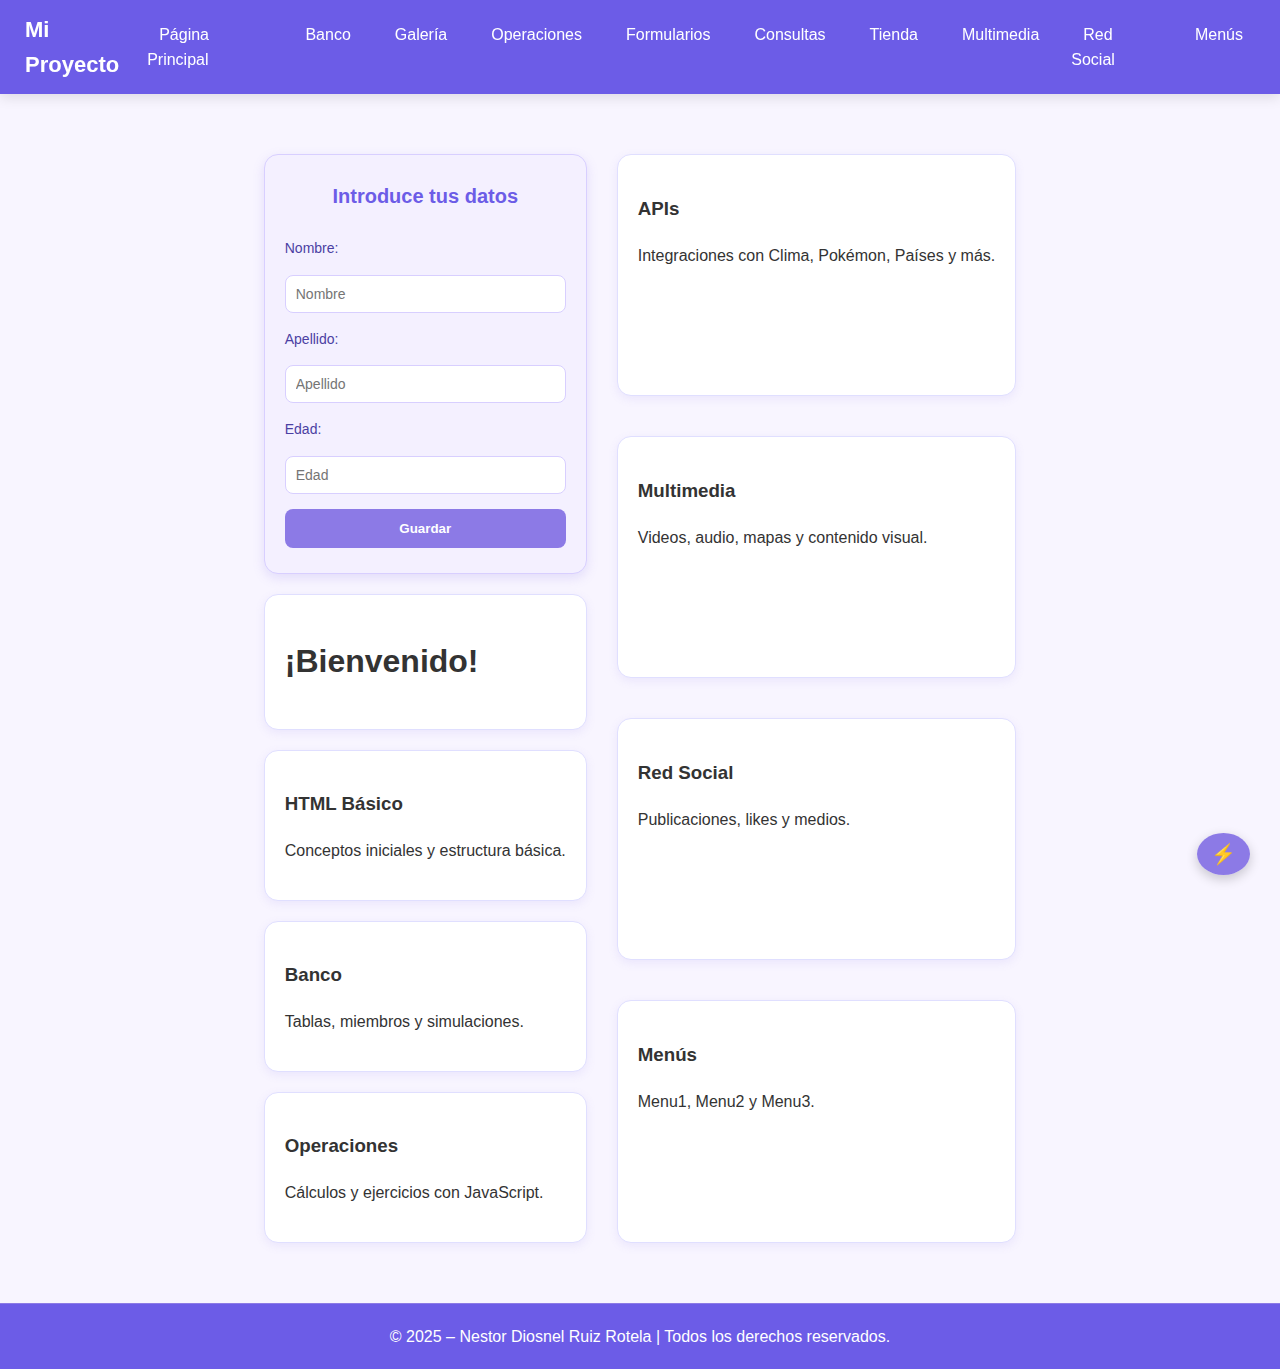
<file: index.html>
<!DOCTYPE html>
<html lang="es">
<head>
    <meta charset="UTF-8">
    <meta name="viewport" content="width=device-width, initial-scale=1.0">
    <title>Proyecto Integrado</title>
    <link rel="stylesheet" href="css/estilos.css">
</head>
<body>

    <!-- HEADER GLOBAL -->
    <header class="header">
        <div class="logo">Mi Proyecto</div>
        <div class="mobile-toggle" id="mobile-toggle">☰</div>
        <nav class="nav">
            <ul class="menu">
                <li><a href="index.html">Página Principal</a></li>
                <li class="submenu">
                    <a href="#">Banco</a>
                    <ul>
                        <li><a href="paginas/banco_tabla.html">Tabla</a></li>
                        <li><a href="paginas/banco_miembros.html">Miembros</a></li>
                    </ul>
                </li>
                <li><a href="paginas/galeria.html">Galería</a></li>
                <li><a href="paginas/operaciones.html">Operaciones</a></li>
                <li class="submenu">
                    <a href="#">Formularios</a>
                    <ul>
                        <li><a href="paginas/matriculacion.html">Matriculación</a></li>
                        <li><a href="paginas/prueba.html">Prueba</a></li>
                    </ul>
                </li>
                <li class="submenu">
                    <a href="#">Consultas</a>
                    <ul>
                        <li><a href="paginas/clima.html">Clima</a></li>
                        <li><a href="paginas/paises.html">Países</a></li>
                        <li><a href="paginas/pokemon.html">Pokémon</a></li>
                        <li><a href="paginas/rick_morty.html">Rick & Morty</a></li>
                        <li><a href="paginas/criptomonedas.html">Criptomonedas</a></li>
                    </ul>
                </li>
                <li class="submenu">
                    <a href="#">Tienda</a>
                    <ul>
                        <li><a href="paginas/productos.html">Productos</a></li>
                        <li><a href="paginas/imagenes.html">Imágenes</a></li>
                    </ul>
                </li>
                <li class="submenu">
                    <a href="#">Multimedia</a>
                    <ul>
                        <li><a href="paginas/multimedia1.html">Mapa</a></li>
                        <li><a href="paginas/multimedia2.html">YouTube</a></li>
                        <li><a href="paginas/multimedia3.html">Videos & Audios</a></li>
                    </ul>
                </li>
                <li class="submenu">
                    <a href="#">Red Social</a>
                    <ul>
                        <li><a href="paginas/redsocial.html">Red Social</a></li>
                        <li><a href="paginas/comentarios.html">Comentarios</a></li>
                        <li><a href="paginas/noticias.html">Noticias</a></li>
                    </ul>
                </li>
                <li class="submenu">
                    <a href="#">Menús</a>
                    <ul>
                        <li><a href="paginas/menu1.html">Menu1</a></li>
                        <li><a href="paginas/menu2.html">Menu2</a></li>
                        <li><a href="paginas/menu3.html">Menu3</a></li>
                    </ul>
                </li>
            </ul>
        </nav>
    </header>

    <script>
        // Funcionalidad móvil del menú
        const toggle = document.getElementById('mobile-toggle');
        const menu = document.querySelector('.menu');

        toggle.addEventListener('click', () => {
            menu.classList.toggle('show');
        });

        document.querySelectorAll('.menu .submenu > a').forEach(link => {
            link.addEventListener('click', e => {
                if (menu.classList.contains('show')) {
                    e.preventDefault();
                    link.parentElement.classList.toggle('open');
                }
            });
        });
    </script>



    <!-- CONTENIDO PRINCIPAL -->
    <main class="contenido">

        <div class="contenedor-principal">

            <section class="fila-superior">

                <div class="izquierda">
                    <div class="formulario tarjeta">
                        <h2>Introduce tus datos</h2>
                        <label for="nombre">Nombre:</label>
                        <input type="text" id="nombre" placeholder="Nombre">
                        <label for="apellido">Apellido:</label>
                        <input type="text" id="apellido" placeholder="Apellido">
                        <label for="edad">Edad:</label>
                        <input type="number" id="edad" placeholder="Edad">
                        <button id="guardar-datos">Guardar</button>
                    </div>

                    <div class="bienvenida tarjeta">
                        <h1 id="mensaje-bienvenida">¡Bienvenido!</h1>
                    </div>
                </div>

                <div class="tarjetas-superiores">
                    <div class="tarjeta">
                        <h3>HTML Básico</h3>
                        <p>Conceptos iniciales y estructura básica.</p>
                    </div>
                    <div class="tarjeta">
                        <h3>Banco</h3>
                        <p>Tablas, miembros y simulaciones.</p>
                    </div>
                    <div class="tarjeta">
                        <h3>Operaciones</h3>
                        <p>Cálculos y ejercicios con JavaScript.</p>
                    </div>
                </div>

            </section>

            <section class="grid-responsiva">
                <div class="tarjeta">
                    <h3>APIs</h3>
                    <p>Integraciones con Clima, Pokémon, Países y más.</p>
                </div>
                <div class="tarjeta">
                    <h3>Multimedia</h3>
                    <p>Videos, audio, mapas y contenido visual.</p>
                </div>
                <div class="tarjeta">
                    <h3>Red Social</h3>
                    <p>Publicaciones, likes y medios.</p>
                </div>
                <div class="tarjeta">
                    <h3>Menús</h3>
                    <p>Menu1, Menu2 y Menu3.</p>
                </div>
            </section>
        </div>

    </main>

    
    <!-- ACCESOS RÁPIDOS -->
    <section class="accesos-flotante">
        <input type="checkbox" id="toggle-accesos" hidden>
        <label for="toggle-accesos" class="btn-toggle">⚡</label>
        <div class="tarjeta-accesos">
            <h2>Accesos rápidos</h2>
            <div class="botones-rapidos">
                <a href="index.html" class="btn-rapido">Inicio</a>
                <a href="paginas/banco_tabla.html" class="btn-rapido">Banco - Tabla</a>
                <a href="paginas/banco_miembros.html" class="btn-rapido">Banco - Miembros</a>
                <a href="paginas/galeria.html" class="btn-rapido">Galería</a>
                <a href="paginas/operaciones.html" class="btn-rapido">Operaciones</a>
                <a href="paginas/clima.html" class="btn-rapido">Clima</a>
                <a href="paginas/paises.html" class="btn-rapido">Países</a>
                <a href="paginas/pokemon.html" class="btn-rapido">Pokémon</a>
                <a href="paginas/rick_morty.html" class="btn-rapido">Rick & Morty</a>
                <a href="paginas/criptomonedas.html" class="btn-rapido">Criptomonedas</a>
                <a href="paginas/matriculacion.html" class="btn-rapido">Matriculación</a>
                <a href="paginas/prueba.html" class="btn-rapido">Prueba</a>
                <a href="paginas/redsocial.html" class="btn-rapido">Red Social</a>
                <a href="paginas/comentarios.html" class="btn-rapido">Comentarios</a>
                <a href="paginas/noticias.html" class="btn-rapido">Noticias</a>
                <a href="paginas/multimedia.html" class="btn-rapido">Multimedia 1</a>
                <a href="paginas/multimedia2.html" class="btn-rapido">Multimedia 2</a>
                <a href="paginas/multimedia3.html" class="btn-rapido">Multimedia 3</a>
                <a href="paginas/menu1.html" class="btn-rapido">Menu1</a>
                <a href="paginas/menu2.html" class="btn-rapido">Menu2</a>
                <a href="paginas/menu3.html" class="btn-rapido">Menu3</a>
                <a href="paginas/productos.html" class="btn-rapido">Productos</a>
                <a href="paginas/imagenes.html" class="btn-rapido">Imágenes</a>
            </div>
        </div>
    </section>



    <!-- FOOTER -->
    <footer class="footer">
        © 2025 – Nestor Diosnel Ruiz Rotela | Todos los derechos reservados.
    </footer>

    <script src="js/bienvenida.js"></script>
</body>
</html>
</file>
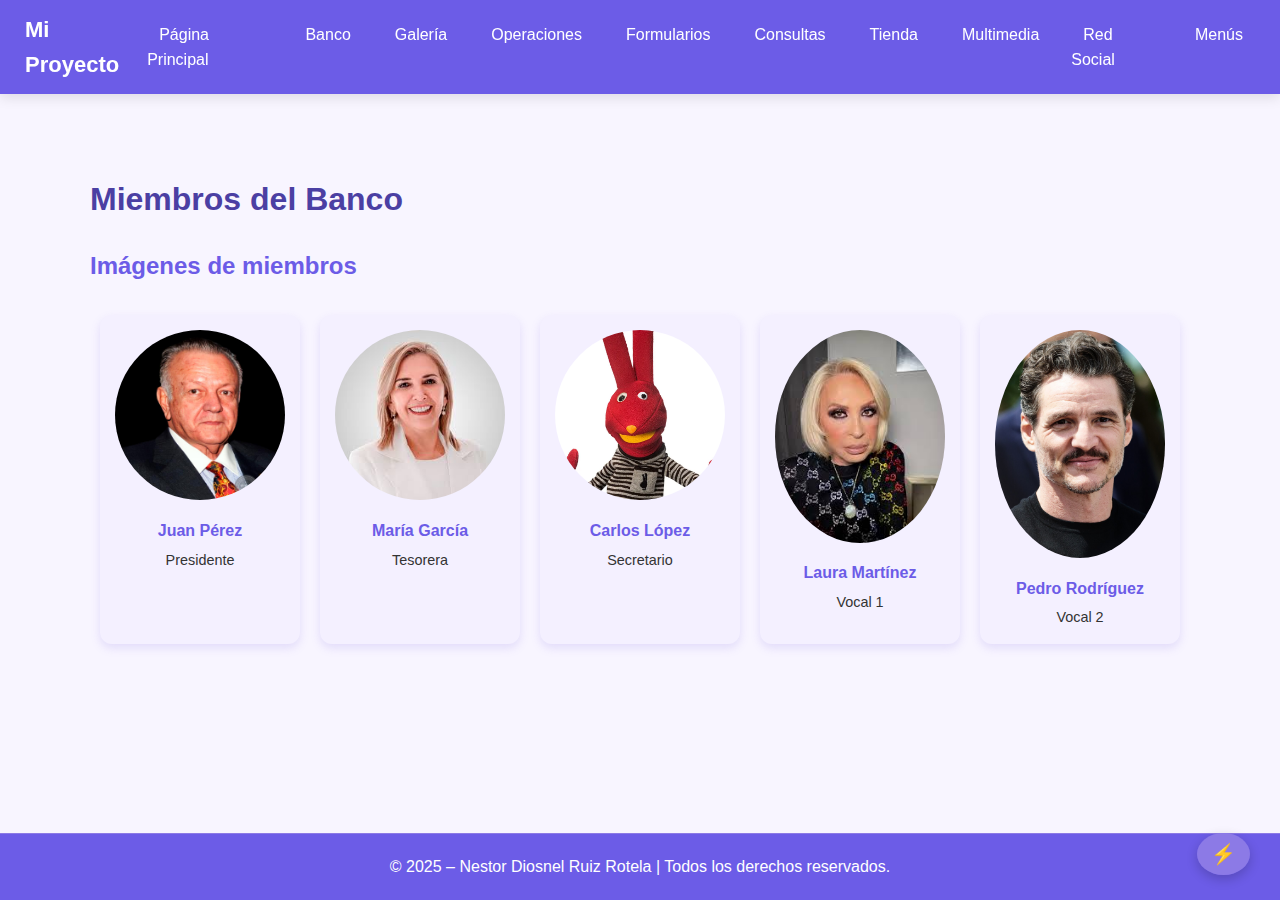
<file: paginas/banco_miembros.html>
<!DOCTYPE html>
<html lang="es">
<head>
    <meta charset="UTF-8">
    <meta name="viewport" content="width=device-width, initial-scale=1.0">
    <title>Banco – Miembros</title>
    <link rel="stylesheet" href="../css/estilos.css">
</head>
<body>

    <!-- HEADER -->
    <header class="header">
        <div class="logo">Mi Proyecto</div>
        <div class="mobile-toggle" id="mobile-toggle">☰</div>
        <nav class="nav">
            <ul class="menu">
                <li><a href="../index.html">Página Principal</a></li>

                <li class="submenu">
                    <a href="#">Banco</a>
                    <ul>
                        <li><a href="../paginas/banco_tabla.html">Tabla</a></li>
                        <li><a href="../paginas/banco_miembros.html">Miembros</a></li>
                    </ul>
                </li>

                <li><a href="../paginas/galeria.html">Galería</a></li>
                <li><a href="../paginas/operaciones.html">Operaciones</a></li>

                <li class="submenu">
                    <a href="#">Formularios</a>
                    <ul>
                        <li><a href="../paginas/matriculacion.html">Matriculación</a></li>
                        <li><a href="../paginas/prueba.html">Prueba</a></li>
                    </ul>
                </li>

                <li class="submenu">
                    <a href="#">Consultas</a>
                    <ul>
                        <li><a href="../paginas/clima.html">Clima</a></li>
                        <li><a href="../paginas/paises.html">Países</a></li>
                        <li><a href="../paginas/pokemon.html">Pokémon</a></li>
                        <li><a href="../paginas/rick_morty.html">Rick & Morty</a></li>
                        <li><a href="../paginas/criptomonedas.html">Criptomonedas</a></li>
                    </ul>
                </li>

                <li class="submenu">
                    <a href="#">Tienda</a>
                    <ul>
                        <li><a href="../paginas/productos.html">Productos</a></li>
                        <li><a href="../paginas/imagenes.html">Imágenes</a></li>
                    </ul>
                </li>

                <li class="submenu">
                    <a href="#">Multimedia</a>
                    <ul>
                        <li><a href="../paginas/multimedia1.html">Mapa</a></li>
                        <li><a href="../paginas/multimedia2.html">YouTube</a></li>
                        <li><a href="../paginas/multimedia3.html">Videos & Audios</a></li>
                    </ul>
                </li>

                <li class="submenu">
                    <a href="#">Red Social</a>
                    <ul>
                        <li><a href="../paginas/redsocial.html">Red Social</a></li>
                        <li><a href="../paginas/comentario.html">Comentarios</a></li>
                        <li><a href="../paginas/noticias.html">Noticias</a></li>
                    </ul>
                </li>

                <li class="submenu">
                    <a href="#">Menús</a>
                    <ul>
                        <li><a href="../paginas/menu1.html">Menu1</a></li>
                        <li><a href="../paginas/menu2.html">Menu2</a></li>
                        <li><a href="../paginas/menu3.html">Menu3</a></li>
                    </ul>
                </li>
            </ul>
        </nav>
    </header>

    <script>
        // Funcionalidad móvil del menú
        const toggle = document.getElementById('mobile-toggle');
        const menu = document.querySelector('.menu');

        toggle.addEventListener('click', () => {
            menu.classList.toggle('show');
        });

        document.querySelectorAll('.menu .submenu > a').forEach(link => {
            link.addEventListener('click', e => {
                if (menu.classList.contains('show')) {
                    e.preventDefault();
                    link.parentElement.classList.toggle('open');
                }
            });
        });
    </script>


    <!-- CONTENIDO -->
    <main class="contenido">

        <h1 class="titulo-seccion">Miembros del Banco</h1>
        <h2 style="color:#6c5ce7; margin-bottom:20px;">Imágenes de miembros</h2>

        <section class="miembros-carrusel">
            <div class="member-card">
                <img src="../statics/images/miembro1.jpg" alt="Juan Pérez">
                <h4>Juan Pérez</h4>
                <p>Presidente</p>
            </div>
            <div class="member-card">
                <img src="../statics/images/miembro2.jpeg" alt="María García">
                <h4>María García</h4>
                <p>Tesorera</p>
            </div>
            <div class="member-card">
                <img src="../statics/images/miembro3.webp" alt="Carlos López">
                <h4>Carlos López</h4>
                <p>Secretario</p>
            </div>
            <div class="member-card">
                <img src="../statics/images/miembro4.jpeg" alt="Laura Martínez">
                <h4>Laura Martínez</h4>
                <p>Vocal 1</p>
            </div>
            <div class="member-card">
                <img src="../statics/images/miembro5.jpg" alt="Pedro Rodríguez">
                <h4>Pedro Rodríguez</h4>
                <p>Vocal 2</p>
            </div>
        </section>

    <!-- ACCESOS RÁPIDOS -->
    <section class="accesos-flotante">
        <input type="checkbox" id="toggle-accesos" hidden>
        <label for="toggle-accesos" class="btn-toggle">⚡</label>
        <div class="tarjeta-accesos">
            <h2>Accesos rápidos</h2>
            <div class="botones-rapidos">
                <a href="../index.html" class="btn-rapido">Inicio</a>
                <a href="../paginas/banco_tabla.html" class="btn-rapido">Banco - Tabla</a>
                <a href="../paginas/banco_miembros.html" class="btn-rapido">Banco - Miembros</a>
                <a href="../paginas/galeria.html" class="btn-rapido">Galería</a>
                <a href="../paginas/operaciones.html" class="btn-rapido">Operaciones</a>
                <a href="../paginas/clima.html" class="btn-rapido">Clima</a>
                <a href="../paginas/paises.html" class="btn-rapido">Países</a>
                <a href="../paginas/pokemon.html" class="btn-rapido">Pokémon</a>
                <a href="../paginas/rick_morty.html" class="btn-rapido">Rick & Morty</a>
                <a href="../paginas/criptomonedas.html" class="btn-rapido">Criptomonedas</a>
                <a href="../paginas/matriculacion.html" class="btn-rapido">Matriculación</a>
                <a href="../paginas/prueba.html" class="btn-rapido">Prueba</a>
                <a href="../paginas/redsocial.html" class="btn-rapido">Red Social</a>
                <a href="../paginas/comentarios.html" class="btn-rapido">Comentarios</a>
                <a href="../paginas/noticias.html" class="btn-rapido">Noticias</a>
                <a href="../paginas/multimedia.html" class="btn-rapido">Multimedia 1</a>
                <a href="../paginas/multimedia2.html" class="btn-rapido">Multimedia 2</a>
                <a href="../paginas/multimedia3.html" class="btn-rapido">Multimedia 3</a>
                <a href="../paginas/menu1.html" class="btn-rapido">Menu1</a>
                <a href="../paginas/menu2.html" class="btn-rapido">Menu2</a>
                <a href="../paginas/menu3.html" class="btn-rapido">Menu3</a>
                <a href="../paginas/productos.html" class="btn-rapido">Productos</a>
                <a href="../paginas/imagenes.html" class="btn-rapido">Imágenes</a>
            </div>
        </div>
    </section>
    </main>

    <!-- FOOTER -->
    <footer class="footer">
        © 2025 – Nestor Diosnel Ruiz Rotela | Todos los derechos reservados.
    </footer>

</body>
</html>
</file>
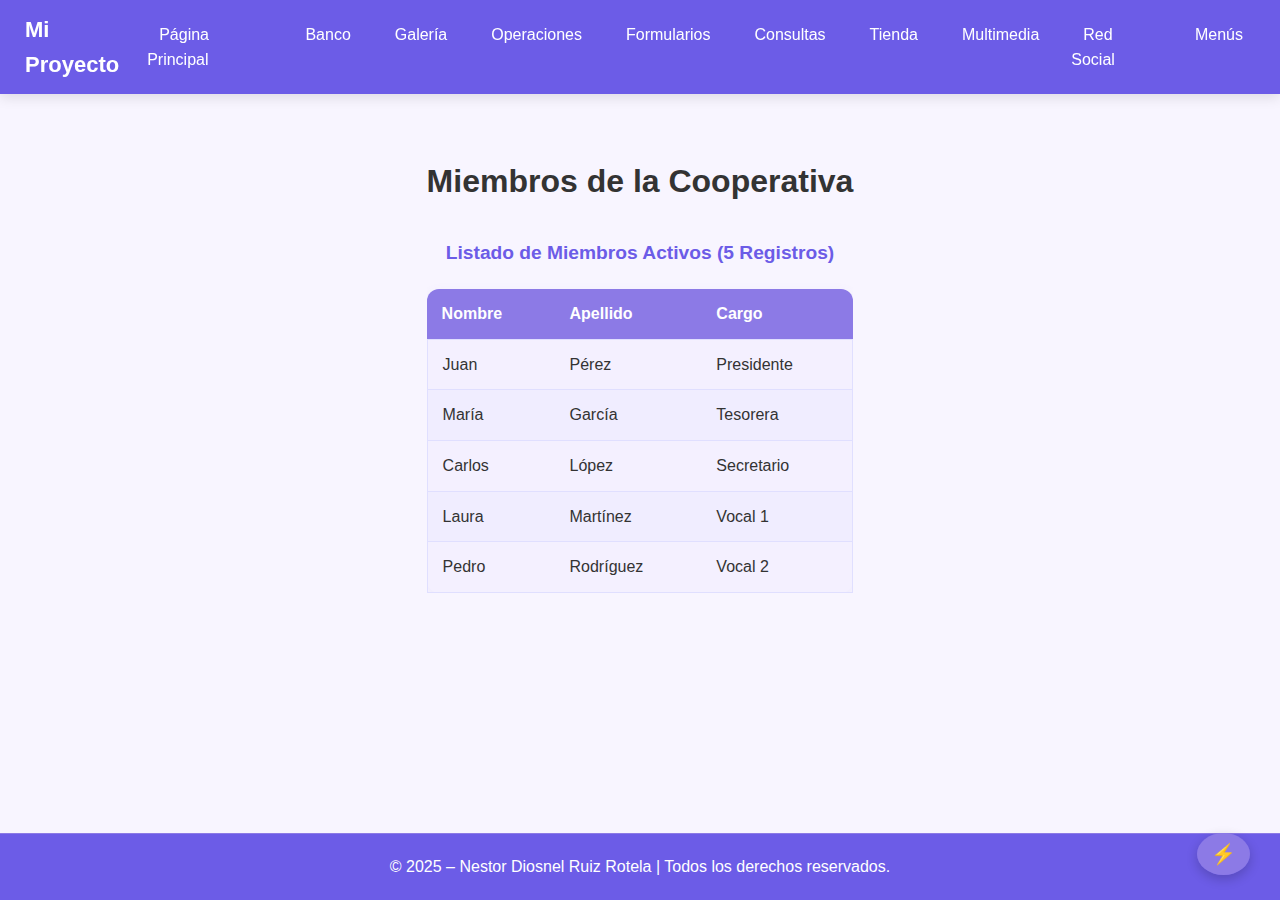
<file: paginas/banco_tabla.html>
<!DOCTYPE html>
<html lang="es">
<head>
<meta charset="UTF-8">
<meta name="viewport" content="width=device-width, initial-scale=1.0">
<title>Banco – Tabla</title>
<link rel="stylesheet" href="../css/estilos.css">
</head>
<body>

    <!-- HEADER -->
    <header class="header">
        <div class="logo">Mi Proyecto</div>
        <div class="mobile-toggle" id="mobile-toggle">☰</div>
        <nav class="nav">
            <ul class="menu">
                <li><a href="../index.html">Página Principal</a></li>

                <li class="submenu">
                    <a href="#">Banco</a>
                    <ul>
                        <li><a href="../paginas/banco_tabla.html">Tabla</a></li>
                        <li><a href="../paginas/banco_miembros.html">Miembros</a></li>
                    </ul>
                </li>

                <li><a href="../paginas/galeria.html">Galería</a></li>
                <li><a href="../paginas/operaciones.html">Operaciones</a></li>

                <li class="submenu">
                    <a href="#">Formularios</a>
                    <ul>
                        <li><a href="../paginas/matriculacion.html">Matriculación</a></li>
                        <li><a href="../paginas/prueba.html">Prueba</a></li>
                    </ul>
                </li>

                <li class="submenu">
                    <a href="#">Consultas</a>
                    <ul>
                        <li><a href="../paginas/clima.html">Clima</a></li>
                        <li><a href="../paginas/paises.html">Países</a></li>
                        <li><a href="../paginas/pokemon.html">Pokémon</a></li>
                        <li><a href="../paginas/rick_morty.html">Rick & Morty</a></li>
                        <li><a href="../paginas/criptomonedas.html">Criptomonedas</a></li>
                    </ul>
                </li>

                <li class="submenu">
                    <a href="#">Tienda</a>
                    <ul>
                        <li><a href="../paginas/productos.html">Productos</a></li>
                        <li><a href="../paginas/imagenes.html">Imágenes</a></li>
                    </ul>
                </li>

                <li class="submenu">
                    <a href="#">Multimedia</a>
                    <ul>
                        <li><a href="../paginas/multimedia1.html">Mapa</a></li>
                        <li><a href="../paginas/multimedia2.html">YouTube</a></li>
                        <li><a href="../paginas/multimedia3.html">Videos & Audios</a></li>
                    </ul>
                </li>

                <li class="submenu">
                    <a href="#">Red Social</a>
                    <ul>
                        <li><a href="../paginas/redsocial.html">Red Social</a></li>
                        <li><a href="../paginas/comentario.html">Comentarios</a></li>
                        <li><a href="../paginas/noticias.html">Noticias</a></li>
                    </ul>
                </li>

                <li class="submenu">
                    <a href="#">Menús</a>
                    <ul>
                        <li><a href="../paginas/menu1.html">Menu1</a></li>
                        <li><a href="../paginas/menu2.html">Menu2</a></li>
                        <li><a href="../paginas/menu3.html">Menu3</a></li>
                    </ul>
                </li>
            </ul>
        </nav>
    </header>

    <script>
        // Funcionalidad móvil del menú
        const toggle = document.getElementById('mobile-toggle');
        const menu = document.querySelector('.menu');

        toggle.addEventListener('click', () => {
            menu.classList.toggle('show');
        });

        document.querySelectorAll('.menu .submenu > a').forEach(link => {
            link.addEventListener('click', e => {
                if (menu.classList.contains('show')) {
                    e.preventDefault();
                    link.parentElement.classList.toggle('open');
                }
            });
        });
    </script>


    <!-- CONTENIDO PRINCIPAL -->
    <main class="contenido">
        <h1>Miembros de la Cooperativa</h1>

        <section class="tabla-container">
            <table class="table-excel">
                <caption>Listado de Miembros Activos (5 Registros)</caption>
                <thead>
                    <tr>
                        <th>Nombre</th>
                        <th>Apellido</th>
                        <th>Cargo</th>
                    </tr>
                </thead>
                <tbody>
                    <tr>
                        <td>Juan</td>
                        <td>Pérez</td>
                        <td>Presidente</td>
                    </tr>
                    <tr>
                        <td>María</td>
                        <td>García</td>
                        <td>Tesorera</td>
                    </tr>
                    <tr>
                        <td>Carlos</td>
                        <td>López</td>
                        <td>Secretario</td>
                    </tr>
                    <tr>
                        <td>Laura</td>
                        <td>Martínez</td>
                        <td>Vocal 1</td>
                    </tr>
                    <tr>
                        <td>Pedro</td>
                        <td>Rodríguez</td>
                        <td>Vocal 2</td>
                    </tr>
                </tbody>
            </table>
        </section>
    </main>


    <!-- ACCESOS RÁPIDOS -->
    <section class="accesos-flotante">
        <input type="checkbox" id="toggle-accesos" hidden>
        <label for="toggle-accesos" class="btn-toggle">⚡</label>
        <div class="tarjeta-accesos">
            <h2>Accesos rápidos</h2>
            <div class="botones-rapidos">
                <a href="../index.html" class="btn-rapido">Inicio</a>
                <a href="../paginas/banco_tabla.html" class="btn-rapido">Banco - Tabla</a>
                <a href="../paginas/banco_miembros.html" class="btn-rapido">Banco - Miembros</a>
                <a href="../paginas/galeria.html" class="btn-rapido">Galería</a>
                <a href="../paginas/operaciones.html" class="btn-rapido">Operaciones</a>
                <a href="../paginas/clima.html" class="btn-rapido">Clima</a>
                <a href="../paginas/paises.html" class="btn-rapido">Países</a>
                <a href="../paginas/pokemon.html" class="btn-rapido">Pokémon</a>
                <a href="../paginas/rick_morty.html" class="btn-rapido">Rick & Morty</a>
                <a href="../paginas/criptomonedas.html" class="btn-rapido">Criptomonedas</a>
                <a href="../paginas/matriculacion.html" class="btn-rapido">Matriculación</a>
                <a href="../paginas/prueba.html" class="btn-rapido">Prueba</a>
                <a href="../paginas/redsocial.html" class="btn-rapido">Red Social</a>
                <a href="../paginas/comentarios.html" class="btn-rapido">Comentarios</a>
                <a href="../paginas/noticias.html" class="btn-rapido">Noticias</a>
                <a href="../paginas/multimedia.html" class="btn-rapido">Multimedia 1</a>
                <a href="../paginas/multimedia2.html" class="btn-rapido">Multimedia 2</a>
                <a href="../paginas/multimedia3.html" class="btn-rapido">Multimedia 3</a>
                <a href="../paginas/menu1.html" class="btn-rapido">Menu1</a>
                <a href="../paginas/menu2.html" class="btn-rapido">Menu2</a>
                <a href="../paginas/menu3.html" class="btn-rapido">Menu3</a>
                <a href="../paginas/productos.html" class="btn-rapido">Productos</a>
                <a href="../paginas/imagenes.html" class="btn-rapido">Imágenes</a>
            </div>
        </div>
    </section>
    </main>


    <!-- FOOTER -->
    <footer class="footer">
        © 2025 – Nestor Diosnel Ruiz Rotela | Todos los derechos reservados.
    </footer>

</body>
</html>
</file>
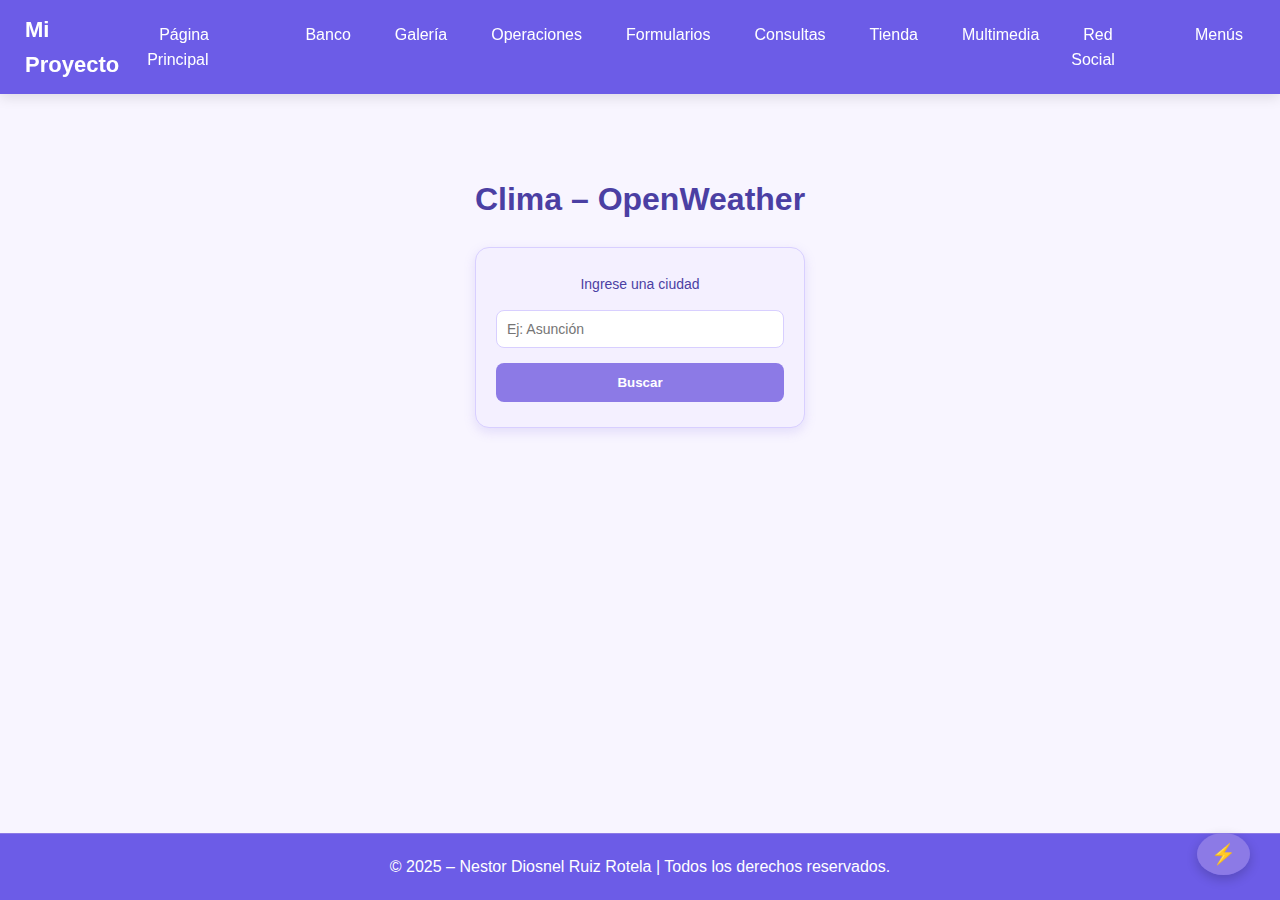
<file: paginas/clima.html>
<!DOCTYPE html>
<html lang="es">
<head>
    <meta charset="UTF-8">
    <meta name="viewport" content="width=device-width, initial-scale=1.0">
    <title>Clima – OpenWeather</title>
    <link rel="stylesheet" href="../css/estilos.css">
    <style>
        /* ICONOS ANIMADOS */
        .resultado-clima {
            display: flex;
            flex-direction: column;
            align-items: center;
            gap: 10px;
            padding: 20px;
            border-radius: 14px;
            background: #f4f0ff;
            border: 1px solid #d8cfff;
            box-shadow: 0 3px 12px rgba(140,120,230,0.15);
            transition: transform 0.3s ease, box-shadow 0.3s ease;
        }

        .resultado-clima:hover {
            transform: translateY(-4px);
            box-shadow: 0 6px 20px rgba(140,120,230,0.25);
        }

        .icono-clima {
            width: 80px;
            height: 80px;
            animation: rebote 1s ease infinite alternate;
        }

        @keyframes rebote {
            0% { transform: translateY(0); }
            100% { transform: translateY(-10px); }
        }

        .temp {
            font-size: 24px;
            font-weight: bold;
            color: #6c5ce7;
        }

        .descripcion {
            font-size: 16px;
            color: #4b3fa3;
            text-transform: capitalize;
        }

        .detalles {
            font-size: 14px;
            color: #333333;
        }
    </style>
</head>
<body>

    <!-- HEADER -->
    <header class="header">
        <div class="logo">Mi Proyecto</div>
        <div class="mobile-toggle" id="mobile-toggle">☰</div>
        <nav class="nav">
            <ul class="menu">
                <li><a href="../index.html">Página Principal</a></li>

                <li class="submenu">
                    <a href="#">Banco</a>
                    <ul>
                        <li><a href="../paginas/banco_tabla.html">Tabla</a></li>
                        <li><a href="../paginas/banco_miembros.html">Miembros</a></li>
                    </ul>
                </li>

                <li><a href="../paginas/galeria.html">Galería</a></li>
                <li><a href="../paginas/operaciones.html">Operaciones</a></li>

                <li class="submenu">
                    <a href="#">Formularios</a>
                    <ul>
                        <li><a href="../paginas/matriculacion.html">Matriculación</a></li>
                        <li><a href="../paginas/prueba.html">Prueba</a></li>
                    </ul>
                </li>

                <li class="submenu">
                    <a href="#">Consultas</a>
                    <ul>
                        <li><a href="../paginas/clima.html">Clima</a></li>
                        <li><a href="../paginas/paises.html">Países</a></li>
                        <li><a href="../paginas/pokemon.html">Pokémon</a></li>
                        <li><a href="../paginas/rick_morty.html">Rick & Morty</a></li>
                        <li><a href="../paginas/criptomonedas.html">Criptomonedas</a></li>
                    </ul>
                </li>

                <li class="submenu">
                    <a href="#">Tienda</a>
                    <ul>
                        <li><a href="../paginas/productos.html">Productos</a></li>
                        <li><a href="../paginas/imagenes.html">Imágenes</a></li>
                    </ul>
                </li>

                <li class="submenu">
                    <a href="#">Multimedia</a>
                    <ul>
                        <li><a href="../paginas/multimedia1.html">Mapa</a></li>
                        <li><a href="../paginas/multimedia2.html">YouTube</a></li>
                        <li><a href="../paginas/multimedia3.html">Videos & Audios</a></li>
                    </ul>
                </li>

                <li class="submenu">
                    <a href="#">Red Social</a>
                    <ul>
                        <li><a href="../paginas/redsocial.html">Red Social</a></li>
                        <li><a href="../paginas/comentario.html">Comentarios</a></li>
                        <li><a href="../paginas/noticias.html">Noticias</a></li>
                    </ul>
                </li>

                <li class="submenu">
                    <a href="#">Menús</a>
                    <ul>
                        <li><a href="../paginas/menu1.html">Menu1</a></li>
                        <li><a href="../paginas/menu2.html">Menu2</a></li>
                        <li><a href="../paginas/menu3.html">Menu3</a></li>
                    </ul>
                </li>
            </ul>
        </nav>
    </header>

    <script>
        // Funcionalidad móvil del menú
        const toggle = document.getElementById('mobile-toggle');
        const menu = document.querySelector('.menu');

        toggle.addEventListener('click', () => {
            menu.classList.toggle('show');
        });

        document.querySelectorAll('.menu .submenu > a').forEach(link => {
            link.addEventListener('click', e => {
                if (menu.classList.contains('show')) {
                    e.preventDefault();
                    link.parentElement.classList.toggle('open');
                }
            });
        });
    </script>


    <!-- CONTENIDO PRINCIPAL -->
    <main class="contenido">
        <h1 class="titulo-seccion" style="text-align:center;">Clima – OpenWeather</h1>

        <!-- BUSCADOR ESTILIZADO -->
        <section class="tarjeta formulario" style="max-width: 500px; margin: 20px auto; text-align:center;">
            <label for="ciudad">Ingrese una ciudad</label>
            <input type="text" id="ciudad" class="input-ciudad" placeholder="Ej: Asunción">
            <button id="buscar" class="formulario-btn">Buscar</button>
        </section>

        <!-- RESULTADOS -->
        <section id="resultado" style="display:flex; flex-direction:column; align-items:center; gap:15px; margin-top:20px;"></section>
    </main>



    <!-- ACCESOS RÁPIDOS -->
    <section class="accesos-flotante">
        <input type="checkbox" id="toggle-accesos" hidden>
        <label for="toggle-accesos" class="btn-toggle">⚡</label>
        <div class="tarjeta-accesos">
            <h2>Accesos rápidos</h2>
            <div class="botones-rapidos">
                <a href="../index.html" class="btn-rapido">Inicio</a>
                <a href="../paginas/banco_tabla.html" class="btn-rapido">Banco - Tabla</a>
                <a href="../paginas/banco_miembros.html" class="btn-rapido">Banco - Miembros</a>
                <a href="../paginas/galeria.html" class="btn-rapido">Galería</a>
                <a href="../paginas/operaciones.html" class="btn-rapido">Operaciones</a>
                <a href="../paginas/clima.html" class="btn-rapido">Clima</a>
                <a href="../paginas/paises.html" class="btn-rapido">Países</a>
                <a href="../paginas/pokemon.html" class="btn-rapido">Pokémon</a>
                <a href="../paginas/rick_morty.html" class="btn-rapido">Rick & Morty</a>
                <a href="../paginas/criptomonedas.html" class="btn-rapido">Criptomonedas</a>
                <a href="../paginas/matriculacion.html" class="btn-rapido">Matriculación</a>
                <a href="../paginas/prueba.html" class="btn-rapido">Prueba</a>
                <a href="../paginas/redsocial.html" class="btn-rapido">Red Social</a>
                <a href="../paginas/comentarios.html" class="btn-rapido">Comentarios</a>
                <a href="../paginas/noticias.html" class="btn-rapido">Noticias</a>
                <a href="../paginas/multimedia.html" class="btn-rapido">Multimedia 1</a>
                <a href="../paginas/multimedia2.html" class="btn-rapido">Multimedia 2</a>
                <a href="../paginas/multimedia3.html" class="btn-rapido">Multimedia 3</a>
                <a href="../paginas/menu1.html" class="btn-rapido">Menu1</a>
                <a href="../paginas/menu2.html" class="btn-rapido">Menu2</a>
                <a href="../paginas/menu3.html" class="btn-rapido">Menu3</a>
                <a href="../paginas/productos.html" class="btn-rapido">Productos</a>
                <a href="../paginas/imagenes.html" class="btn-rapido">Imágenes</a>
            </div>
        </div>
    </section>
    </main>


    <!-- FOOTER -->
    <footer class="footer">
        © 2025 – Nestor Diosnel Ruiz Rotela | Todos los derechos reservados.
    </footer>

    <!-- JS DEL CLIMA -->
    <script src="../js/clima.js"></script>
</body>
</html>
</file>
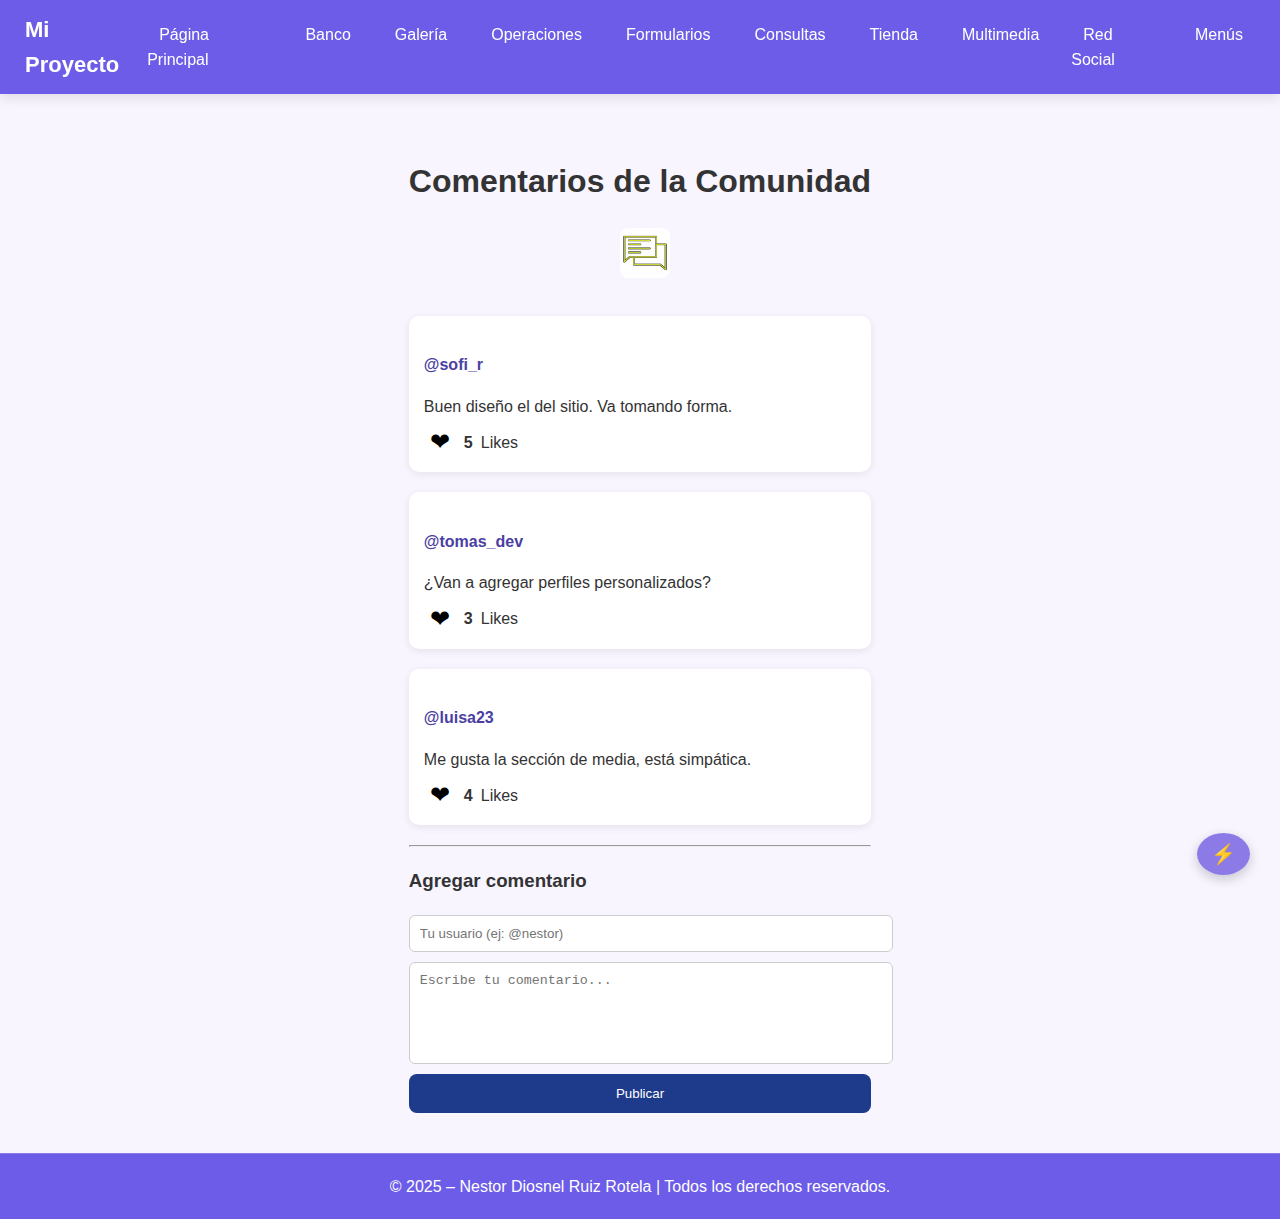
<file: paginas/comentarios.html>
<!DOCTYPE html>
<html lang="es">
<head>
<meta charset="UTF-8">
<meta name="viewport" content="width=device-width, initial-scale=1.0">
<title>Red Social - Comentarios</title>
<link rel="stylesheet" href="../css/estilos.css">
<style>
/* Comentarios */
.coment {
    max-width: 600px;
    margin: 0 auto 20px auto;
    background: #ffffff;
    border-radius: 10px;
    padding: 15px;
    box-shadow: 0 2px 8px rgba(0,0,0,0.08);
}

.coment h4 {
    color: #4b3fa3;
    margin-bottom: 6px;
}

.coment p {
    margin-bottom: 8px;
}

/* Like */
.like-area {
    display: flex;
    align-items: center;
    gap: 8px;
}

.like-btn {
    font-size: 24px;
    border: none;
    background: none;
    cursor: pointer;
    transition: transform 0.2s, color 0.2s;
}

.like-btn.liked {
    color: #EF4444;
    transform: scale(1.2);
}

.likes {
    font-weight: bold;
}

/* Formulario de comentarios */
#formComentario {
    max-width: 600px;
    margin: 0 auto;
    display: flex;
    flex-direction: column;
    gap: 10px;
}

#formComentario input,
#formComentario textarea {
    padding: 10px;
    border: 1px solid #ccc;
    border-radius: 6px;
    width: 100%;
}

#formComentario textarea {
    height: 80px;
    resize: none;
}

#formComentario .btn {
    background: #1E3A8A;
    color: #fff;
    border: none;
    padding: 12px;
    border-radius: 8px;
    cursor: pointer;
    transition: background 0.3s, transform 0.2s;
}

#formComentario .btn:hover {
    background: #3B82F6;
    transform: scale(1.05);
}

/* Título principal */
.titulo-con-imagen {
    text-align: center;
    margin-bottom: 30px;
}

.titulo-con-imagen img {
    width: 50px;
    height: 50px;
    border-radius: 8px;
    margin-left: 10px;
}
</style>
</head>
<body>

<!-- HEADER GLOBAL -->
    <header class="header">
        <div class="logo">Mi Proyecto</div>
        <div class="mobile-toggle" id="mobile-toggle">☰</div>
        <nav class="nav">
            <ul class="menu">
                <li><a href="../index.html">Página Principal</a></li>

                <li class="submenu">
                    <a href="#">Banco</a>
                    <ul>
                        <li><a href="../paginas/banco_tabla.html">Tabla</a></li>
                        <li><a href="../paginas/banco_miembros.html">Miembros</a></li>
                    </ul>
                </li>

                <li><a href="../paginas/galeria.html">Galería</a></li>
                <li><a href="../paginas/operaciones.html">Operaciones</a></li>

                <li class="submenu">
                    <a href="#">Formularios</a>
                    <ul>
                        <li><a href="../paginas/matriculacion.html">Matriculación</a></li>
                        <li><a href="../paginas/prueba.html">Prueba</a></li>
                    </ul>
                </li>

                <li class="submenu">
                    <a href="#">Consultas</a>
                    <ul>
                        <li><a href="../paginas/clima.html">Clima</a></li>
                        <li><a href="../paginas/paises.html">Países</a></li>
                        <li><a href="../paginas/pokemon.html">Pokémon</a></li>
                        <li><a href="../paginas/rick_morty.html">Rick & Morty</a></li>
                        <li><a href="../paginas/criptomonedas.html">Criptomonedas</a></li>
                    </ul>
                </li>

                <li class="submenu">
                    <a href="#">Tienda</a>
                    <ul>
                        <li><a href="../paginas/productos.html">Productos</a></li>
                        <li><a href="../paginas/imagenes.html">Imágenes</a></li>
                    </ul>
                </li>

                <li class="submenu">
                    <a href="#">Multimedia</a>
                    <ul>
                        <li><a href="../paginas/multimedia1.html">Mapa</a></li>
                        <li><a href="../paginas/multimedia2.html">YouTube</a></li>
                        <li><a href="../paginas/multimedia3.html">Videos & Audios</a></li>
                    </ul>
                </li>

                <li class="submenu">
                    <a href="#">Red Social</a>
                    <ul>
                        <li><a href="../paginas/redsocial.html">Red Social</a></li>
                        <li><a href="../paginas/comentario.html">Comentarios</a></li>
                        <li><a href="../paginas/noticias.html">Noticias</a></li>
                    </ul>
                </li>

                <li class="submenu">
                    <a href="#">Menús</a>
                    <ul>
                        <li><a href="../paginas/menu1.html">Menu1</a></li>
                        <li><a href="../paginas/menu2.html">Menu2</a></li>
                        <li><a href="../paginas/menu3.html">Menu3</a></li>
                    </ul>
                </li>
            </ul>
        </nav>
    </header>

    <script>
        // Funcionalidad móvil del menú
        const toggle = document.getElementById('mobile-toggle');
        const menu = document.querySelector('.menu');

        toggle.addEventListener('click', () => {
            menu.classList.toggle('show');
        });

        document.querySelectorAll('.menu .submenu > a').forEach(link => {
            link.addEventListener('click', e => {
                if (menu.classList.contains('show')) {
                    e.preventDefault();
                    link.parentElement.classList.toggle('open');
                }
            });
        });
    </script>



<main class="contenido">
    <div class="titulo-con-imagen">
        <h1>Comentarios de la Comunidad</h1>
        <img src="../statics/images/comentario.jpg" alt="Comentarios">
    </div>

    <div id="comentarios" class="comentarios-box">

        <div class="coment" data-id="c1">
            <h4>@sofi_r</h4>
            <p>Buen diseño el del sitio. Va tomando forma.</p>
            <div class="like-area">
                <button class="like-btn">❤</button>
                <span class="likes">5</span> Likes
            </div>
        </div>

        <div class="coment" data-id="c2">
            <h4>@tomas_dev</h4>
            <p>¿Van a agregar perfiles personalizados?</p>
            <div class="like-area">
                <button class="like-btn">❤</button>
                <span class="likes">3</span> Likes
            </div>
        </div>

        <div class="coment" data-id="c3">
            <h4>@luisa23</h4>
            <p>Me gusta la sección de media, está simpática.</p>
            <div class="like-area">
                <button class="like-btn">❤</button>
                <span class="likes">4</span> Likes
            </div>
        </div>

    </div>

    <hr>

    <!-- Formulario -->
    <h3>Agregar comentario</h3>

    <form id="formComentario">
        <input type="text" id="usuario" placeholder="Tu usuario (ej: @nestor)" required>
        <textarea id="texto" placeholder="Escribe tu comentario..." required></textarea>
        <button type="submit" class="btn">Publicar</button>
    </form>
</main>

<script>
document.addEventListener("DOMContentLoaded", () => {
    const form = document.getElementById("formComentario");
    const contenedor = document.getElementById("comentarios");
    let nextId = 4;

    function activarLike(comentario) {
        const btn = comentario.querySelector(".like-btn");
        const span = comentario.querySelector(".likes");
        let liked = false;

        btn.addEventListener("click", () => {
            let n = parseInt(span.textContent);
            if (!liked) {
                n++;
                liked = true;
                btn.classList.add("liked");
            } else {
                n--;
                liked = false;
                btn.classList.remove("liked");
            }
            span.textContent = n;
        });
    }

    document.querySelectorAll(".coment").forEach(c => activarLike(c));

    form.addEventListener("submit", e => {
        e.preventDefault();
        const user = document.getElementById("usuario").value.trim();
        const txt = document.getElementById("texto").value.trim();
        if (!user || !txt) return;

        const nuevo = document.createElement("div");
        nuevo.classList.add("coment");
        nuevo.dataset.id = "c" + nextId;
        nextId++;
        nuevo.innerHTML = `
            <h4>${user}</h4>
            <p>${txt}</p>
            <div class="like-area">
                <button class="like-btn">❤</button>
                <span class="likes">0</span> Likes
            </div>
        `;
        contenedor.prepend(nuevo);
        activarLike(nuevo);
        form.reset();
    });
});
</script>

    <!-- ACCESOS RÁPIDOS -->
    <section class="accesos-flotante">
        <input type="checkbox" id="toggle-accesos" hidden>
        <label for="toggle-accesos" class="btn-toggle">⚡</label>
        <div class="tarjeta-accesos">
            <h2>Accesos rápidos</h2>
            <div class="botones-rapidos">
                <a href="../index.html" class="btn-rapido">Inicio</a>
                <a href="../paginas/banco_tabla.html" class="btn-rapido">Banco - Tabla</a>
                <a href="../paginas/banco_miembros.html" class="btn-rapido">Banco - Miembros</a>
                <a href="../paginas/galeria.html" class="btn-rapido">Galería</a>
                <a href="../paginas/operaciones.html" class="btn-rapido">Operaciones</a>
                <a href="../paginas/clima.html" class="btn-rapido">Clima</a>
                <a href="../paginas/paises.html" class="btn-rapido">Países</a>
                <a href="../paginas/pokemon.html" class="btn-rapido">Pokémon</a>
                <a href="../paginas/rick_morty.html" class="btn-rapido">Rick & Morty</a>
                <a href="../paginas/criptomonedas.html" class="btn-rapido">Criptomonedas</a>
                <a href="../paginas/matriculacion.html" class="btn-rapido">Matriculación</a>
                <a href="../paginas/prueba.html" class="btn-rapido">Prueba</a>
                <a href="../paginas/redsocial.html" class="btn-rapido">Red Social</a>
                <a href="../paginas/comentarios.html" class="btn-rapido">Comentarios</a>
                <a href="../paginas/noticias.html" class="btn-rapido">Noticias</a>
                <a href="../paginas/multimedia.html" class="btn-rapido">Multimedia 1</a>
                <a href="../paginas/multimedia2.html" class="btn-rapido">Multimedia 2</a>
                <a href="../paginas/multimedia3.html" class="btn-rapido">Multimedia 3</a>
                <a href="../paginas/menu1.html" class="btn-rapido">Menu1</a>
                <a href="../paginas/menu2.html" class="btn-rapido">Menu2</a>
                <a href="../paginas/menu3.html" class="btn-rapido">Menu3</a>
                <a href="../paginas/productos.html" class="btn-rapido">Productos</a>
                <a href="../paginas/imagenes.html" class="btn-rapido">Imágenes</a>
            </div>
        </div>
    </section>
    </main>

<!-- FOOTER GLOBAL -->
<footer class="footer">
    © 2025 – Nestor Diosnel Ruiz Rotela | Todos los derechos reservados.
</footer>

</body>
</html>
</file>
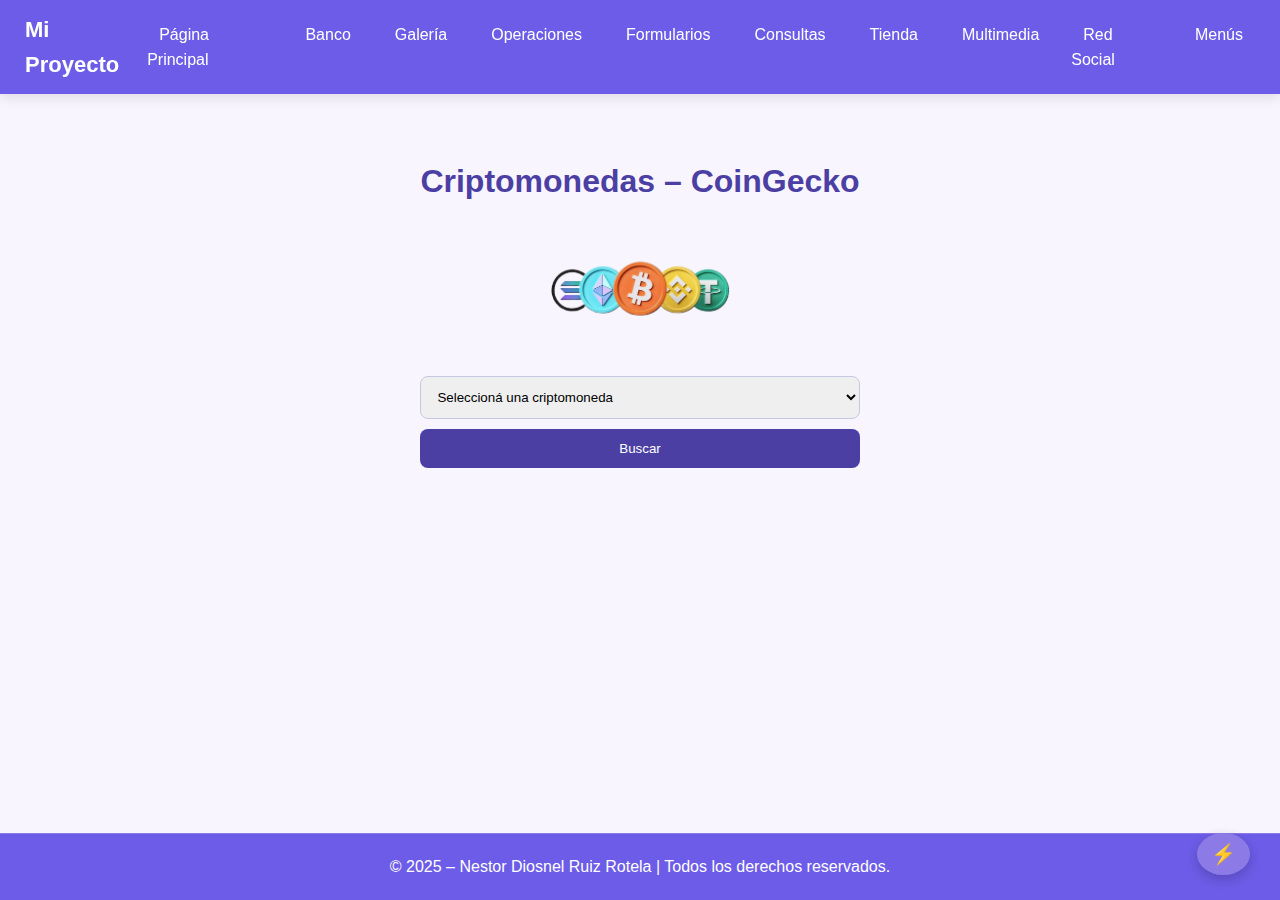
<file: paginas/criptomonedas.html>
<!DOCTYPE html>
<html lang="es">
<head>
    <meta charset="UTF-8">
    <meta name="viewport" content="width=device-width, initial-scale=1.0">
    <title>Criptomonedas – CoinGecko</title>
    <link rel="stylesheet" href="../css/estilos.css">
</head>
<body>
    <!-- HEADER GLOBAL -->
    <header class="header">
        <div class="logo">Mi Proyecto</div>
        <div class="mobile-toggle" id="mobile-toggle">☰</div>
        <nav class="nav">
            <ul class="menu">
                <li><a href="../index.html">Página Principal</a></li>

                <li class="submenu">
                    <a href="#">Banco</a>
                    <ul>
                        <li><a href="../paginas/banco_tabla.html">Tabla</a></li>
                        <li><a href="../paginas/banco_miembros.html">Miembros</a></li>
                    </ul>
                </li>

                <li><a href="../paginas/galeria.html">Galería</a></li>
                <li><a href="../paginas/operaciones.html">Operaciones</a></li>

                <li class="submenu">
                    <a href="#">Formularios</a>
                    <ul>
                        <li><a href="../paginas/matriculacion.html">Matriculación</a></li>
                        <li><a href="../paginas/prueba.html">Prueba</a></li>
                    </ul>
                </li>

                <li class="submenu">
                    <a href="#">Consultas</a>
                    <ul>
                        <li><a href="../paginas/clima.html">Clima</a></li>
                        <li><a href="../paginas/paises.html">Países</a></li>
                        <li><a href="../paginas/pokemon.html">Pokémon</a></li>
                        <li><a href="../paginas/rick_morty.html">Rick & Morty</a></li>
                        <li><a href="../paginas/criptomonedas.html">Criptomonedas</a></li>
                    </ul>
                </li>

                <li class="submenu">
                    <a href="#">Tienda</a>
                    <ul>
                        <li><a href="../paginas/productos.html">Productos</a></li>
                        <li><a href="../paginas/imagenes.html">Imágenes</a></li>
                    </ul>
                </li>

                <li class="submenu">
                    <a href="#">Multimedia</a>
                    <ul>
                        <li><a href="../paginas/multimedia1.html">Mapa</a></li>
                        <li><a href="../paginas/multimedia2.html">YouTube</a></li>
                        <li><a href="../paginas/multimedia3.html">Videos & Audios</a></li>
                    </ul>
                </li>

                <li class="submenu">
                    <a href="#">Red Social</a>
                    <ul>
                        <li><a href="../paginas/redsocial.html">Red Social</a></li>
                        <li><a href="../paginas/comentario.html">Comentarios</a></li>
                        <li><a href="../paginas/noticias.html">Noticias</a></li>
                    </ul>
                </li>

                <li class="submenu">
                    <a href="#">Menús</a>
                    <ul>
                        <li><a href="../paginas/menu1.html">Menu1</a></li>
                        <li><a href="../paginas/menu2.html">Menu2</a></li>
                        <li><a href="../paginas/menu3.html">Menu3</a></li>
                    </ul>
                </li>
            </ul>
        </nav>
    </header>

    <script>
        // Funcionalidad móvil del menú
        const toggle = document.getElementById('mobile-toggle');
        const menu = document.querySelector('.menu');

        toggle.addEventListener('click', () => {
            menu.classList.toggle('show');
        });

        document.querySelectorAll('.menu .submenu > a').forEach(link => {
            link.addEventListener('click', e => {
                if (menu.classList.contains('show')) {
                    e.preventDefault();
                    link.parentElement.classList.toggle('open');
                }
            });
        });
    </script>


    <!-- CONTENIDO PRINCIPAL -->
    <main class="contenido">
        <h1 style="text-align:center; color:#4b3fa3;">Criptomonedas – CoinGecko</h1>

        <!-- Imagen decorativa -->
        <div style="text-align:center; margin: 10px 0;">
            <img src="../statics/images/cripto.png" alt="Criptomonedas" style="max-width: 180px; border-radius: 10px;">
        </div>

        <!-- Sección de búsqueda -->
        <section style="max-width:500px; margin: 20px auto; text-align:center;">
            <select id="criptoSelect" class="input-text" style="width:100%; padding:12px; border-radius:8px; border:1px solid #c6c8e3; margin-bottom:10px;">
                <option value="">Seleccioná una criptomoneda</option>
            </select>
            <button id="btnBuscarCripto" class="btn" style="width:100%; padding:12px; border:none; border-radius:8px; background:#4b3fa3; color:#fff;">
                Buscar
            </button>
        </section>

        <!-- Resultados -->
        <div id="resultadoCripto" class="animada-grid" style="margin-top:30px;"></div>
    </main>


    <!-- ACCESOS RÁPIDOS -->
    <section class="accesos-flotante">
        <input type="checkbox" id="toggle-accesos" hidden>
        <label for="toggle-accesos" class="btn-toggle">⚡</label>
        <div class="tarjeta-accesos">
            <h2>Accesos rápidos</h2>
            <div class="botones-rapidos">
                <a href="../index.html" class="btn-rapido">Inicio</a>
                <a href="../paginas/banco_tabla.html" class="btn-rapido">Banco - Tabla</a>
                <a href="../paginas/banco_miembros.html" class="btn-rapido">Banco - Miembros</a>
                <a href="../paginas/galeria.html" class="btn-rapido">Galería</a>
                <a href="../paginas/operaciones.html" class="btn-rapido">Operaciones</a>
                <a href="../paginas/clima.html" class="btn-rapido">Clima</a>
                <a href="../paginas/paises.html" class="btn-rapido">Países</a>
                <a href="../paginas/pokemon.html" class="btn-rapido">Pokémon</a>
                <a href="../paginas/rick_morty.html" class="btn-rapido">Rick & Morty</a>
                <a href="../paginas/criptomonedas.html" class="btn-rapido">Criptomonedas</a>
                <a href="../paginas/matriculacion.html" class="btn-rapido">Matriculación</a>
                <a href="../paginas/prueba.html" class="btn-rapido">Prueba</a>
                <a href="../paginas/redsocial.html" class="btn-rapido">Red Social</a>
                <a href="../paginas/comentarios.html" class="btn-rapido">Comentarios</a>
                <a href="../paginas/noticias.html" class="btn-rapido">Noticias</a>
                <a href="../paginas/multimedia.html" class="btn-rapido">Multimedia 1</a>
                <a href="../paginas/multimedia2.html" class="btn-rapido">Multimedia 2</a>
                <a href="../paginas/multimedia3.html" class="btn-rapido">Multimedia 3</a>
                <a href="../paginas/menu1.html" class="btn-rapido">Menu1</a>
                <a href="../paginas/menu2.html" class="btn-rapido">Menu2</a>
                <a href="../paginas/menu3.html" class="btn-rapido">Menu3</a>
                <a href="../paginas/productos.html" class="btn-rapido">Productos</a>
                <a href="../paginas/imagenes.html" class="btn-rapido">Imágenes</a>
            </div>
        </div>
    </section>
    </main>

    <!-- FOOTER -->
    <footer class="footer">
        © 2025 – Nestor Diosnel Ruiz Rotela | Todos los derechos reservados.
    </footer>

    <script src="../js/cripto.js"></script>
</body>
</html>
</file>
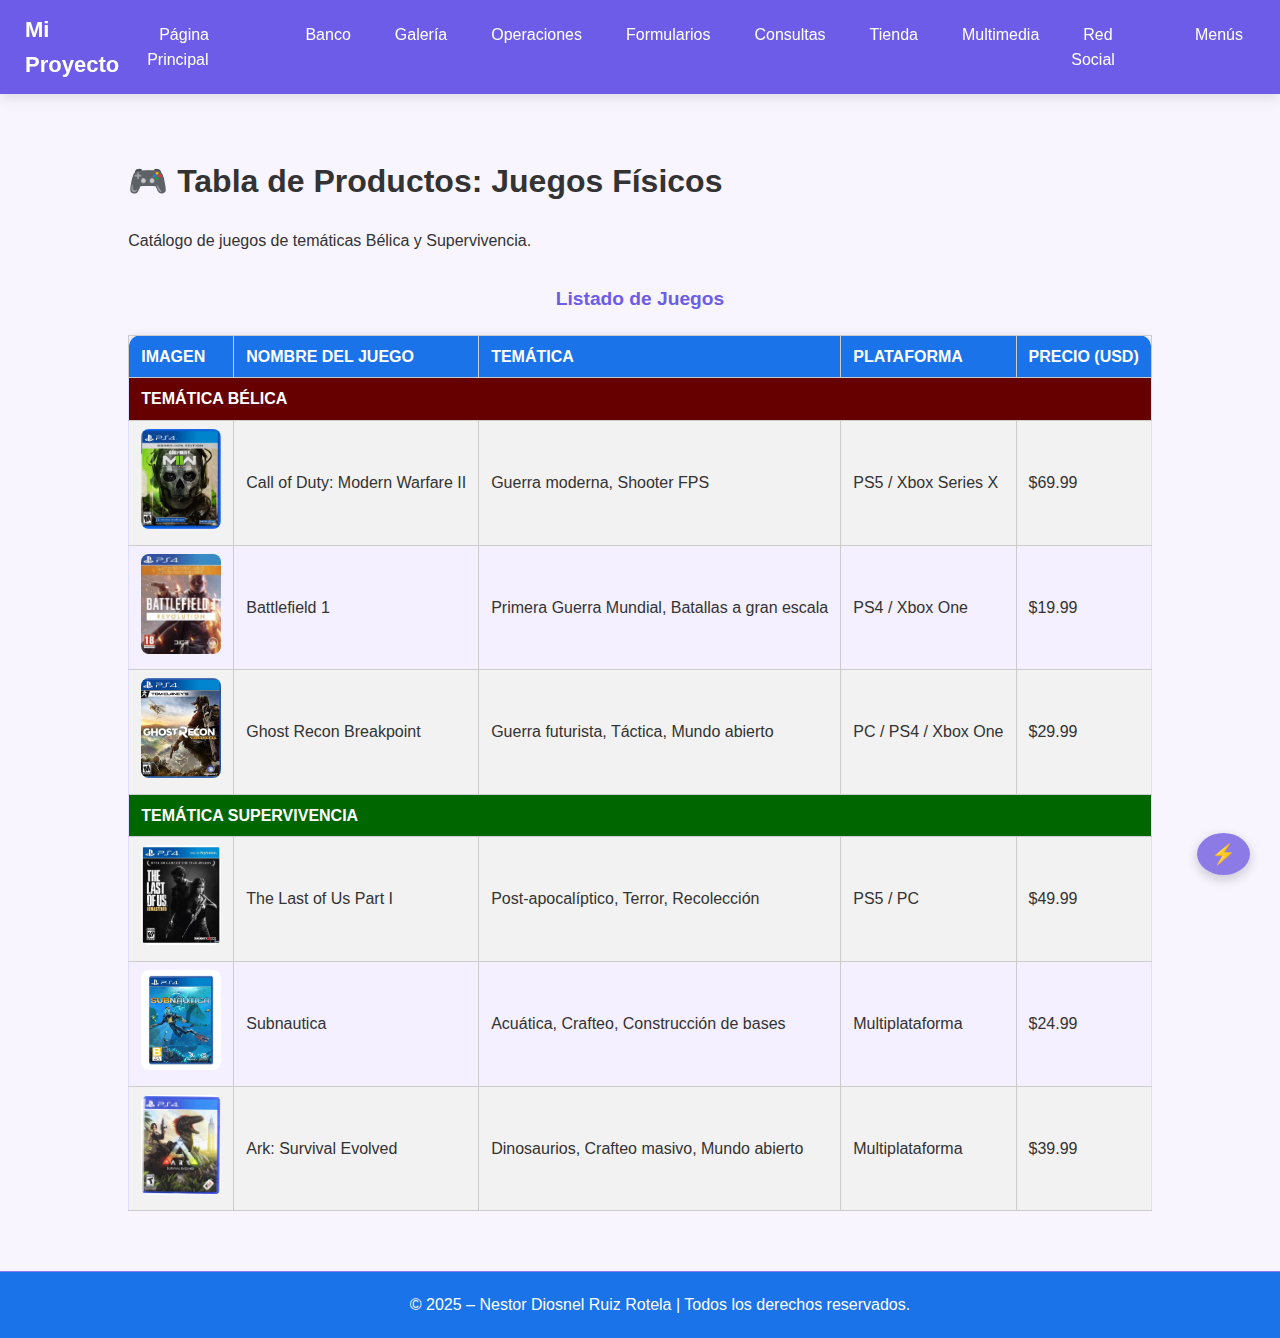
<file: paginas/imagenes.html>
<!DOCTYPE html>
<html lang="es">
<head>
<meta charset="UTF-8">
<meta name="viewport" content="width=device-width, initial-scale=1.0">
<title>Tabla de Productos - Juegos Físicos</title>

<!-- Asegúrate que esta ruta es correcta -->
<link rel="stylesheet" href="../css/estilos.css">

<style>
/* Tabla tipo Excel */
.tabla-container {
    overflow-x: auto;
    margin: 20px 0;
}

.table-excel {
    width: 100%;
    border-collapse: collapse;
    font-family: Arial, sans-serif;
    box-shadow: 0 0 10px rgba(0,0,0,0.1);
}

.table-excel thead {
    background-color: #1a73e8;
    color: white;
}

.table-excel th, .table-excel td {
    border: 1px solid #ccc;
    padding: 8px 12px;
    text-align: left;
}

.table-excel tbody tr:nth-child(even) {
    background-color: #f2f2f2;
}

.table-excel tbody tr:hover {
    background-color: #d0e4ff;
}

.table-excel caption {
    caption-side: top;
    text-align: center;
    font-weight: bold;
    font-size: 1.2em;
    margin-bottom: 10px;
}

.tematica-header {
    text-align: center;
    font-weight: bold;
    color: white;
}

.tematica-belica {
    background-color: #660000;
}

.tematica-supervivencia {
    background-color: #006600;
}

/* Footer */
footer.footer {
    text-align: center;
    padding: 20px;
    background-color: #1a73e8;
    color: white;
    width: 100%;
}
</style>
</head>

<body>

    <!-- HEADER -->
    <header class="header">
        <div class="logo">Mi Proyecto</div>
        <div class="mobile-toggle" id="mobile-toggle">☰</div>
        <nav class="nav">
            <ul class="menu">
                <li><a href="../index.html">Página Principal</a></li>

                <li class="submenu">
                    <a href="#">Banco</a>
                    <ul>
                        <li><a href="../paginas/banco_tabla.html">Tabla</a></li>
                        <li><a href="../paginas/banco_miembros.html">Miembros</a></li>
                    </ul>
                </li>

                <li><a href="../paginas/galeria.html">Galería</a></li>
                <li><a href="../paginas/operaciones.html">Operaciones</a></li>

                <li class="submenu">
                    <a href="#">Formularios</a>
                    <ul>
                        <li><a href="../paginas/matriculacion.html">Matriculación</a></li>
                        <li><a href="../paginas/prueba.html">Prueba</a></li>
                    </ul>
                </li>

                <li class="submenu">
                    <a href="#">Consultas</a>
                    <ul>
                        <li><a href="../paginas/clima.html">Clima</a></li>
                        <li><a href="../paginas/paises.html">Países</a></li>
                        <li><a href="../paginas/pokemon.html">Pokémon</a></li>
                        <li><a href="../paginas/rick_morty.html">Rick & Morty</a></li>
                        <li><a href="../paginas/criptomonedas.html">Criptomonedas</a></li>
                    </ul>
                </li>

                <li class="submenu">
                    <a href="#">Tienda</a>
                    <ul>
                        <li><a href="../paginas/productos.html">Productos</a></li>
                        <li><a href="../paginas/imagenes.html">Imágenes</a></li>
                    </ul>
                </li>

                <li class="submenu">
                    <a href="#">Multimedia</a>
                    <ul>
                        <li><a href="../paginas/multimedia1.html">Mapa</a></li>
                        <li><a href="../paginas/multimedia2.html">YouTube</a></li>
                        <li><a href="../paginas/multimedia3.html">Videos & Audios</a></li>
                    </ul>
                </li>

                <li class="submenu">
                    <a href="#">Red Social</a>
                    <ul>
                        <li><a href="../paginas/redsocial.html">Red Social</a></li>
                        <li><a href="../paginas/comentario.html">Comentarios</a></li>
                        <li><a href="../paginas/noticias.html">Noticias</a></li>
                    </ul>
                </li>

                <li class="submenu">
                    <a href="#">Menús</a>
                    <ul>
                        <li><a href="../paginas/menu1.html">Menu1</a></li>
                        <li><a href="../paginas/menu2.html">Menu2</a></li>
                        <li><a href="../paginas/menu3.html">Menu3</a></li>
                    </ul>
                </li>
            </ul>
        </nav>
    </header>

    <script>
        // Funcionalidad móvil del menú
        const toggle = document.getElementById('mobile-toggle');
        const menu = document.querySelector('.menu');

        toggle.addEventListener('click', () => {
            menu.classList.toggle('show');
        });

        document.querySelectorAll('.menu .submenu > a').forEach(link => {
            link.addEventListener('click', e => {
                if (menu.classList.contains('show')) {
                    e.preventDefault();
                    link.parentElement.classList.toggle('open');
                }
            });
        });
    </script>

<!-- CONTENIDO -->
<main class="contenido">
    <h1>🎮 Tabla de Productos: Juegos Físicos</h1>
    <p>Catálogo de juegos de temáticas Bélica y Supervivencia.</p>

    <section class="tabla-container">
        <table class="table-excel">
            <caption>Listado de Juegos</caption>
            <thead>
                <tr>
                    <th>IMAGEN</th>
                    <th>NOMBRE DEL JUEGO</th>
                    <th>TEMÁTICA</th>
                    <th>PLATAFORMA</th>
                    <th>PRECIO (USD)</th>
                </tr>
            </thead>
            <tbody>

                <tr class="tematica-belica tematica-header">
                    <td colspan="5">TEMÁTICA BÉLICA</td>
                </tr>

                <tr>
                    <td><img src="../statics/images/cod_mw2.jpg" alt="COD MW2" width="80" height="100"></td>
                    <td>Call of Duty: Modern Warfare II</td>
                    <td>Guerra moderna, Shooter FPS</td>
                    <td>PS5 / Xbox Series X</td>
                    <td>$69.99</td>
                </tr>

                <tr>
                    <td><img src="../statics/images/battlefield1.jpg" alt="Battlefield 1" width="80" height="100"></td>
                    <td>Battlefield 1</td>
                    <td>Primera Guerra Mundial, Batallas a gran escala</td>
                    <td>PS4 / Xbox One</td>
                    <td>$19.99</td>
                </tr>

                <tr>
                    <td><img src="../statics/images/ghost_recon.jpg" alt="Ghost Recon" width="80" height="100"></td>
                    <td>Ghost Recon Breakpoint</td>
                    <td>Guerra futurista, Táctica, Mundo abierto</td>
                    <td>PC / PS4 / Xbox One</td>
                    <td>$29.99</td>
                </tr>

                <tr class="tematica-supervivencia tematica-header">
                    <td colspan="5">TEMÁTICA SUPERVIVENCIA</td>
                </tr>

                <tr>
                    <td><img src="../statics/images/the_last_of_us.jpg" alt="TLOU" width="80" height="100"></td>
                    <td>The Last of Us Part I</td>
                    <td>Post-apocalíptico, Terror, Recolección</td>
                    <td>PS5 / PC</td>
                    <td>$49.99</td>
                </tr>

                <tr>
                    <td><img src="../statics/images/subnautica.jpg" alt="Subnautica" width="80" height="100"></td>
                    <td>Subnautica</td>
                    <td>Acuática, Crafteo, Construcción de bases</td>
                    <td>Multiplataforma</td>
                    <td>$24.99</td>
                </tr>

                <tr>
                    <td><img src="../statics/images/ark_survival.jpg" alt="ARK" width="80" height="100"></td>
                    <td>Ark: Survival Evolved</td>
                    <td>Dinosaurios, Crafteo masivo, Mundo abierto</td>
                    <td>Multiplataforma</td>
                    <td>$39.99</td>
                </tr>

            </tbody>
        </table>
    </section>


    <!-- ACCESOS RÁPIDOS -->
    <section class="accesos-flotante">
        <input type="checkbox" id="toggle-accesos" hidden>
        <label for="toggle-accesos" class="btn-toggle">⚡</label>
        <div class="tarjeta-accesos">
            <h2>Accesos rápidos</h2>
            <div class="botones-rapidos">
                <a href="../index.html" class="btn-rapido">Inicio</a>
                <a href="../paginas/banco_tabla.html" class="btn-rapido">Banco - Tabla</a>
                <a href="../paginas/banco_miembros.html" class="btn-rapido">Banco - Miembros</a>
                <a href="../paginas/galeria.html" class="btn-rapido">Galería</a>
                <a href="../paginas/operaciones.html" class="btn-rapido">Operaciones</a>
                <a href="../paginas/clima.html" class="btn-rapido">Clima</a>
                <a href="../paginas/paises.html" class="btn-rapido">Países</a>
                <a href="../paginas/pokemon.html" class="btn-rapido">Pokémon</a>
                <a href="../paginas/rick_morty.html" class="btn-rapido">Rick & Morty</a>
                <a href="../paginas/criptomonedas.html" class="btn-rapido">Criptomonedas</a>
                <a href="../paginas/matriculacion.html" class="btn-rapido">Matriculación</a>
                <a href="../paginas/prueba.html" class="btn-rapido">Prueba</a>
                <a href="../paginas/redsocial.html" class="btn-rapido">Red Social</a>
                <a href="../paginas/comentarios.html" class="btn-rapido">Comentarios</a>
                <a href="../paginas/noticias.html" class="btn-rapido">Noticias</a>
                <a href="../paginas/multimedia.html" class="btn-rapido">Multimedia 1</a>
                <a href="../paginas/multimedia2.html" class="btn-rapido">Multimedia 2</a>
                <a href="../paginas/multimedia3.html" class="btn-rapido">Multimedia 3</a>
                <a href="../paginas/menu1.html" class="btn-rapido">Menu1</a>
                <a href="../paginas/menu2.html" class="btn-rapido">Menu2</a>
                <a href="../paginas/menu3.html" class="btn-rapido">Menu3</a>
                <a href="../paginas/productos.html" class="btn-rapido">Productos</a>
                <a href="../paginas/imagenes.html" class="btn-rapido">Imágenes</a>
            </div>
        </div>
    </section>
    </main>

    <!-- FOOTER -->
    <footer class="footer">
        © 2025 – Nestor Diosnel Ruiz Rotela | Todos los derechos reservados.
    </footer>
</main>
</body>
</html>
</file>
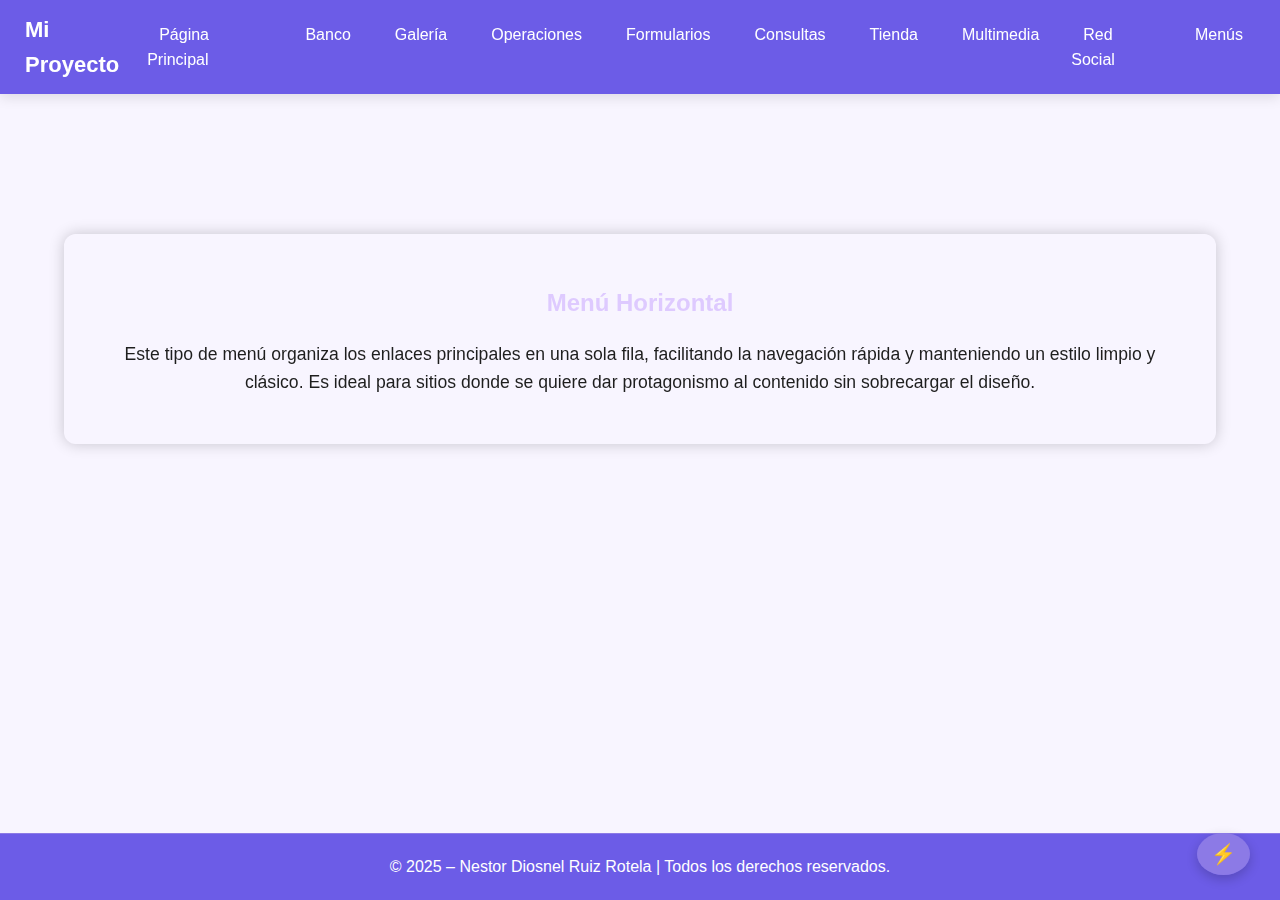
<file: paginas/menu1.html>
<!DOCTYPE html>
<html lang="es">
<head>
    <meta charset="UTF-8">
    <meta name="viewport" content="width=device-width, initial-scale=1.0">
    <title>Proyecto Integrado – Menú1</title>
    <link rel="stylesheet" href="../css/estilos.css">
</head>
<body>

<!-- HEADER GLOBAL -->
    <header class="header">
        <div class="logo">Mi Proyecto</div>
        <div class="mobile-toggle" id="mobile-toggle">☰</div>
        <nav class="nav">
            <ul class="menu">
                <li><a href="../index.html">Página Principal</a></li>

                <li class="submenu">
                    <a href="#">Banco</a>
                    <ul>
                        <li><a href="../paginas/banco_tabla.html">Tabla</a></li>
                        <li><a href="../paginas/banco_miembros.html">Miembros</a></li>
                    </ul>
                </li>

                <li><a href="../paginas/galeria.html">Galería</a></li>
                <li><a href="../paginas/operaciones.html">Operaciones</a></li>

                <li class="submenu">
                    <a href="#">Formularios</a>
                    <ul>
                        <li><a href="../paginas/matriculacion.html">Matriculación</a></li>
                        <li><a href="../paginas/prueba.html">Prueba</a></li>
                    </ul>
                </li>

                <li class="submenu">
                    <a href="#">Consultas</a>
                    <ul>
                        <li><a href="../paginas/clima.html">Clima</a></li>
                        <li><a href="../paginas/paises.html">Países</a></li>
                        <li><a href="../paginas/pokemon.html">Pokémon</a></li>
                        <li><a href="../paginas/rick_morty.html">Rick & Morty</a></li>
                        <li><a href="../paginas/criptomonedas.html">Criptomonedas</a></li>
                    </ul>
                </li>

                <li class="submenu">
                    <a href="#">Tienda</a>
                    <ul>
                        <li><a href="../paginas/productos.html">Productos</a></li>
                        <li><a href="../paginas/imagenes.html">Imágenes</a></li>
                    </ul>
                </li>

                <li class="submenu">
                    <a href="#">Multimedia</a>
                    <ul>
                        <li><a href="../paginas/multimedia1.html">Mapa</a></li>
                        <li><a href="../paginas/multimedia2.html">YouTube</a></li>
                        <li><a href="../paginas/multimedia3.html">Videos & Audios</a></li>
                    </ul>
                </li>

                <li class="submenu">
                    <a href="#">Red Social</a>
                    <ul>
                        <li><a href="../paginas/redsocial.html">Red Social</a></li>
                        <li><a href="../paginas/comentario.html">Comentarios</a></li>
                        <li><a href="../paginas/noticias.html">Noticias</a></li>
                    </ul>
                </li>

                <li class="submenu">
                    <a href="#">Menús</a>
                    <ul>
                        <li><a href="../paginas/menu1.html">Menu1</a></li>
                        <li><a href="../paginas/menu2.html">Menu2</a></li>
                        <li><a href="../paginas/menu3.html">Menu3</a></li>
                    </ul>
                </li>
            </ul>
        </nav>
    </header>

    <script>
        // Funcionalidad móvil del menú
        const toggle = document.getElementById('mobile-toggle');
        const menu = document.querySelector('.menu');
        toggle.addEventListener('click', () => menu.classList.toggle('show'));
        document.querySelectorAll('.menu .submenu > a').forEach(link => {
            link.addEventListener('click', e => {
                if(menu.classList.contains('show')){
                    e.preventDefault();
                    link.parentElement.classList.toggle('open');
                }
            });
        });
    </script>


<!-- CONTENIDO PRINCIPAL -->
<main class="contenido-menu1">
    <section class="descripcion-menu">
        <h2 style="color:#decaff; margin-bottom:15px;">Menú Horizontal</h2>
        <p style="font-size:1.1em; color:#1e1e1e;">
            Este tipo de menú organiza los enlaces principales en una sola fila,
            facilitando la navegación rápida y manteniendo un estilo limpio y clásico.
            Es ideal para sitios donde se quiere dar protagonismo al contenido sin
            sobrecargar el diseño.
        </p>
    </section>

    <section class="animada-grid">
        <!-- Ejemplo de tarjetas dinámicas o resultados recientes -->
    </section>
</main>

    <!-- ACCESOS RÁPIDOS -->
    <section class="accesos-flotante">
        <input type="checkbox" id="toggle-accesos" hidden>
        <label for="toggle-accesos" class="btn-toggle">⚡</label>
        <div class="tarjeta-accesos">
            <h2>Accesos rápidos</h2>
            <div class="botones-rapidos">
                <a href="../index.html" class="btn-rapido">Inicio</a>
                <a href="../paginas/banco_tabla.html" class="btn-rapido">Banco - Tabla</a>
                <a href="../paginas/banco_miembros.html" class="btn-rapido">Banco - Miembros</a>
                <a href="../paginas/galeria.html" class="btn-rapido">Galería</a>
                <a href="../paginas/operaciones.html" class="btn-rapido">Operaciones</a>
                <a href="../paginas/clima.html" class="btn-rapido">Clima</a>
                <a href="../paginas/paises.html" class="btn-rapido">Países</a>
                <a href="../paginas/pokemon.html" class="btn-rapido">Pokémon</a>
                <a href="../paginas/rick_morty.html" class="btn-rapido">Rick & Morty</a>
                <a href="../paginas/criptomonedas.html" class="btn-rapido">Criptomonedas</a>
                <a href="../paginas/matriculacion.html" class="btn-rapido">Matriculación</a>
                <a href="../paginas/prueba.html" class="btn-rapido">Prueba</a>
                <a href="../paginas/redsocial.html" class="btn-rapido">Red Social</a>
                <a href="../paginas/comentarios.html" class="btn-rapido">Comentarios</a>
                <a href="../paginas/noticias.html" class="btn-rapido">Noticias</a>
                <a href="../paginas/multimedia.html" class="btn-rapido">Multimedia 1</a>
                <a href="../paginas/multimedia2.html" class="btn-rapido">Multimedia 2</a>
                <a href="../paginas/multimedia3.html" class="btn-rapido">Multimedia 3</a>
                <a href="../paginas/menu1.html" class="btn-rapido">Menu1</a>
                <a href="../paginas/menu2.html" class="btn-rapido">Menu2</a>
                <a href="../paginas/menu3.html" class="btn-rapido">Menu3</a>
                <a href="../paginas/productos.html" class="btn-rapido">Productos</a>
                <a href="../paginas/imagenes.html" class="btn-rapido">Imágenes</a>
            </div>
        </div>
    </section>
    </main>

<!-- FOOTER -->
<footer class="footer">
        © 2025 – Nestor Diosnel Ruiz Rotela | Todos los derechos reservados.
</footer>

<script src="../js/bienvenida.js"></script>
</body>
</html>
</file>
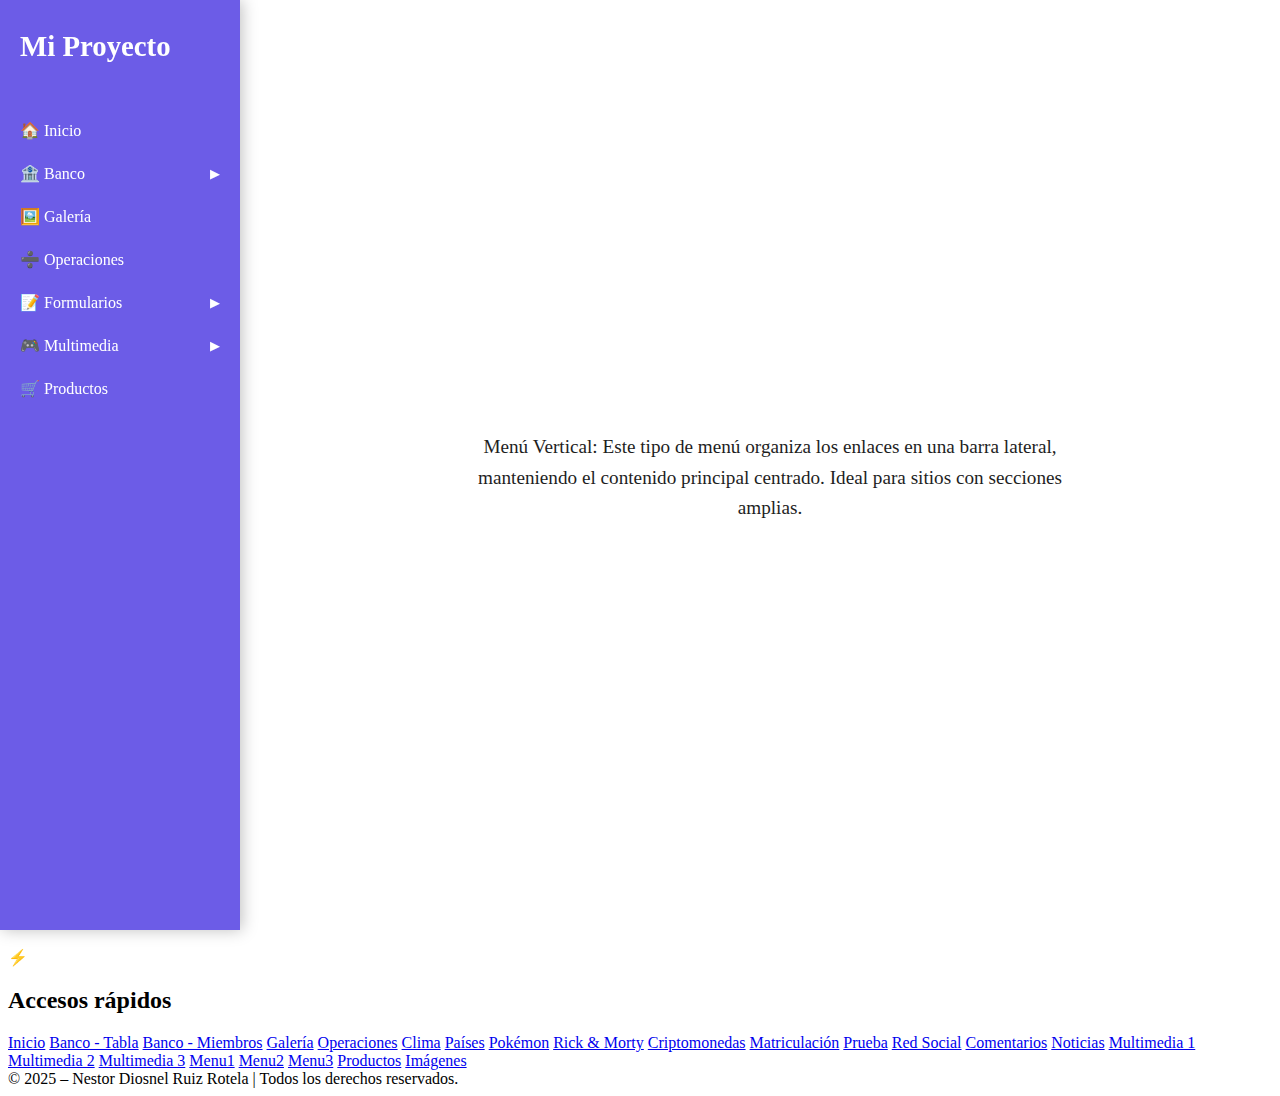
<file: paginas/menu2.html>
<!DOCTYPE html>
<html lang="es">
<head>
<meta charset="UTF-8">
<meta name="viewport" content="width=device-width, initial-scale=1.0">
<title>Menú Vertical Mejorado</title>

<style>
/* ----------------------------- */
/* HEADER MENU 2 — VERTICAL PASTEL */
/* ----------------------------- */

.header-menu2 {
    position: fixed;
    top: 0;
    left: 0;
    height: 100vh;
    width: 240px;
    background-color: #6c5ce7;       /* morado principal */
    display: flex;
    flex-direction: column;
    padding-top: 30px;
    box-shadow: 2px 0 15px rgba(0,0,0,0.25);
    overflow-y: auto;
    transition: width 0.3s;
    z-index: 100;
}

/* Logo */
.logo-menu2 {
    font-size: 1.8em;
    font-weight: bold;
    color: #fff;
    margin-bottom: 30px;
    padding-left: 20px;
}

/* NAV */
.nav-menu2 ul {
    list-style: none;
    padding: 0;
    width: 100%;
}

.nav-menu2 ul li {
    width: 100%;
    position: relative;
}

.nav-menu2 ul li a {
    display: flex;
    justify-content: space-between;
    align-items: center;
    padding: 12px 20px;
    color: #fff;
    text-decoration: none;
    font-weight: 500;
    border-radius: 6px;
    transition: background 0.3s;
    cursor: pointer;
}

.nav-menu2 ul li a:hover {
    background-color: #5a4ad0;   /* morado más oscuro al pasar */
}

/* SUBMENÚS */
.submenu-menu2 ul {
    display: none;
    flex-direction: column;
    background-color: #5a4ad0;
    border-radius: 8px;
    margin-top: 4px;
}

.submenu-menu2.open-menu2 > ul {
    display: flex;
}

.submenu-menu2 ul li a {
    padding-left: 35px;
    font-size: 0.95em;
}

/* Flecha */
.submenu-arrow-menu2 {
    font-size: 0.8em;
    transition: transform 0.3s;
}

.submenu-menu2.open-menu2 > a .submenu-arrow-menu2 {
    transform: rotate(90deg);
}

/* CONTENIDO */
.contenido-menu2 {
    margin-left: 260px;
    display: flex;
    justify-content: center;
    align-items: center;
    height: 100vh;
    text-align: center;
    padding: 20px;
}

.contenido-menu2 p {
    font-size: 1.2em;
    color: #1e1e1e;
    max-width: 650px;
    line-height: 1.6;
}

/* RESPONSIVE */
@media(max-width: 768px){
    .header-menu2 {
        position: relative;
        width: 100%;
        height: auto;
        flex-direction: row;
        padding: 10px 0;
    }

    .nav-menu2 ul {
        display: flex;
        flex-direction: column;
        width: 100%;
    }

    .nav-menu2 ul li a {
        padding: 10px 15px;
    }

    .submenu-menu2 ul li a {
        padding-left: 20px;
    }

    .contenido-menu2 {
        margin-left: 0;
        margin-top: 20px;
        height: auto;
    }
}
</style>
</head>
<body>

<header class="header-menu2">
    <div class="logo-menu2">Mi Proyecto</div>

    <nav class="nav-menu2">
        <ul>
            <li><a href="../index.html">🏠 Inicio</a></li>

            <li class="submenu-menu2">
                <a>🏦 Banco <span class="submenu-arrow-menu2">▶</span></a>
                <ul>
                    <li><a href="../paginas/banco_tabla.html">Tabla</a></li>
                    <li><a href="../paginas/banco_miembros.html">Miembros</a></li>
                </ul>
            </li>

            <li><a href="../paginas/galeria.html">🖼️ Galería</a></li>
            <li><a href="../paginas/operaciones.html">➗ Operaciones</a></li>

            <li class="submenu-menu2">
                <a>📝 Formularios <span class="submenu-arrow-menu2">▶</span></a>
                <ul>
                    <li><a href="../paginas/matriculacion.html">Matriculación</a></li>
                    <li><a href="../paginas/prueba.html">Prueba</a></li>
                </ul>
            </li>

            <li class="submenu-menu2">
                <a>🎮 Multimedia <span class="submenu-arrow-menu2">▶</span></a>
                <ul>
                    <li><a href="../paginas/multimedia1.html">Mapa</a></li>
                    <li><a href="../paginas/multimedia2.html">YouTube</a></li>
                    <li><a href="../paginas/multimedia3.html">Videos & Audios</a></li>
                </ul>
            </li>

            <li><a href="../paginas/productos.html">🛒 Productos</a></li>
        </ul>
    </nav>
</header>

<main class="contenido-menu2">
    <p>
        Menú Vertical: Este tipo de menú organiza los enlaces en una barra lateral,
        manteniendo el contenido principal centrado. Ideal para sitios con secciones amplias.
    </p>
</main>

    <!-- ACCESOS RÁPIDOS -->
    <section class="accesos-flotante">
        <input type="checkbox" id="toggle-accesos" hidden>
        <label for="toggle-accesos" class="btn-toggle">⚡</label>
        <div class="tarjeta-accesos">
            <h2>Accesos rápidos</h2>
            <div class="botones-rapidos">
                <a href="../index.html" class="btn-rapido">Inicio</a>
                <a href="../paginas/banco_tabla.html" class="btn-rapido">Banco - Tabla</a>
                <a href="../paginas/banco_miembros.html" class="btn-rapido">Banco - Miembros</a>
                <a href="../paginas/galeria.html" class="btn-rapido">Galería</a>
                <a href="../paginas/operaciones.html" class="btn-rapido">Operaciones</a>
                <a href="../paginas/clima.html" class="btn-rapido">Clima</a>
                <a href="../paginas/paises.html" class="btn-rapido">Países</a>
                <a href="../paginas/pokemon.html" class="btn-rapido">Pokémon</a>
                <a href="../paginas/rick_morty.html" class="btn-rapido">Rick & Morty</a>
                <a href="../paginas/criptomonedas.html" class="btn-rapido">Criptomonedas</a>
                <a href="../paginas/matriculacion.html" class="btn-rapido">Matriculación</a>
                <a href="../paginas/prueba.html" class="btn-rapido">Prueba</a>
                <a href="../paginas/redsocial.html" class="btn-rapido">Red Social</a>
                <a href="../paginas/comentarios.html" class="btn-rapido">Comentarios</a>
                <a href="../paginas/noticias.html" class="btn-rapido">Noticias</a>
                <a href="../paginas/multimedia.html" class="btn-rapido">Multimedia 1</a>
                <a href="../paginas/multimedia2.html" class="btn-rapido">Multimedia 2</a>
                <a href="../paginas/multimedia3.html" class="btn-rapido">Multimedia 3</a>
                <a href="../paginas/menu1.html" class="btn-rapido">Menu1</a>
                <a href="../paginas/menu2.html" class="btn-rapido">Menu2</a>
                <a href="../paginas/menu3.html" class="btn-rapido">Menu3</a>
                <a href="../paginas/productos.html" class="btn-rapido">Productos</a>
                <a href="../paginas/imagenes.html" class="btn-rapido">Imágenes</a>
            </div>
        </div>
    </section>
    </main>

<script>
    // Submenú acordeón
    document.querySelectorAll('.submenu-menu2 > a').forEach(btn => {
        btn.addEventListener('click', () => {
            const parent = btn.parentElement;
            parent.classList.toggle('open-menu2');
        });
    });
</script>
<!-- FOOTER -->
    <footer class="footer">
        © 2025 – Nestor Diosnel Ruiz Rotela | Todos los derechos reservados.
    </footer>
</body>
</html>
</file>
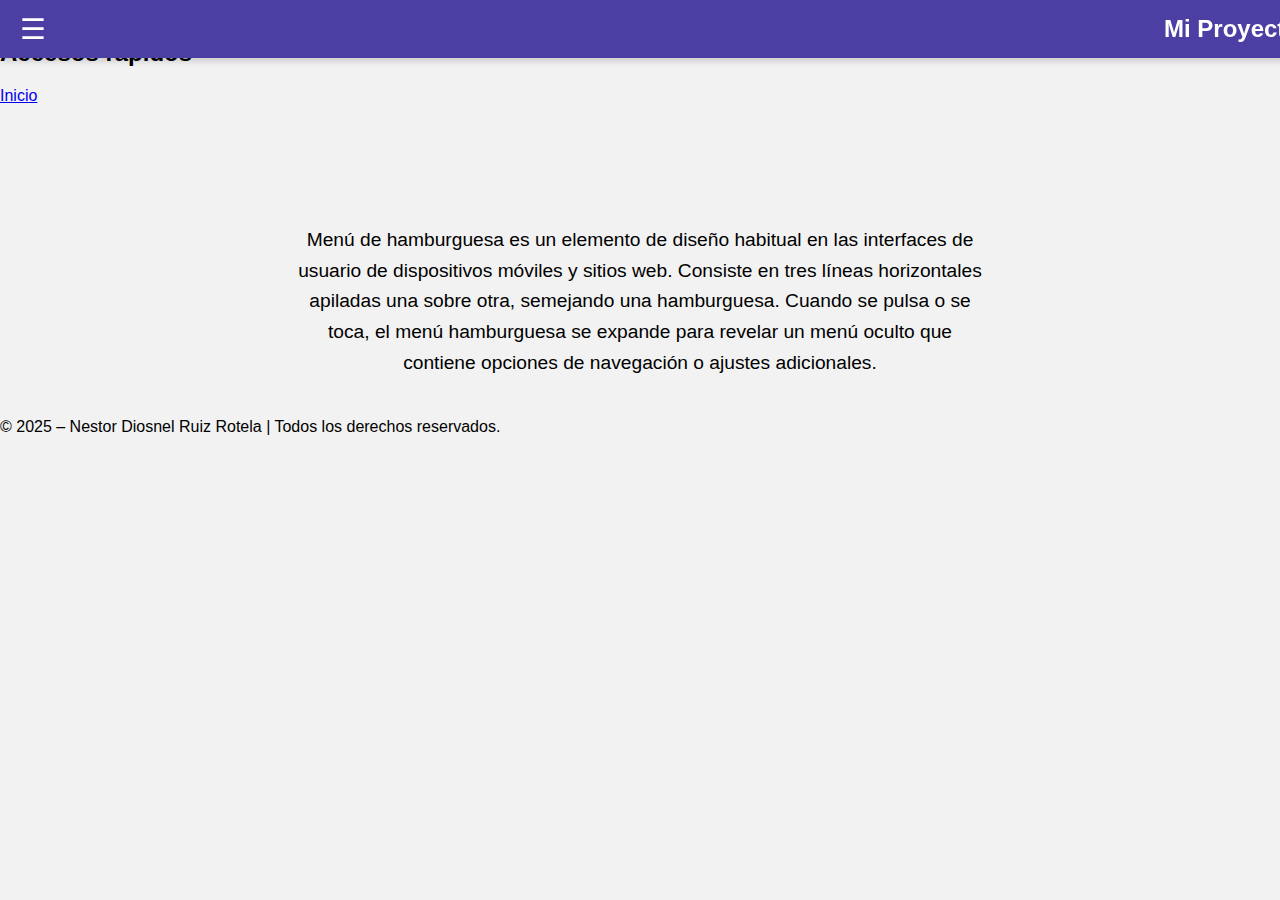
<file: paginas/menu3.html>
<!DOCTYPE html>
<html lang="es">
<head>
<meta charset="UTF-8">
<meta name="viewport" content="width=device-width, initial-scale=1.0">
<title>Menú hamburguesa en PC</title>

<style>
    body {
        margin: 0;
        padding: 0;
        font-family: Arial, sans-serif;
        background: #f2f2f2;
    }

    /* HEADER */
    .header {
        background-color: #4b3fa3;
        color: white;
        padding: 12px 20px;
        display: flex;
        justify-content: space-between;
        align-items: center;
        position: fixed;
        width: 100%;
        top: 0;
        z-index: 1000;
        box-shadow: 0 2px 8px rgba(0,0,0,0.2);
    }

    .header .logo {
        font-size: 1.5em;
        font-weight: bold;
    }

    /* Botón hamburguesa siempre visible */
    #mobile-toggle {
        font-size: 1.8em;
        cursor: pointer;
        user-select: none;
    }

    /* Menú lateral */
    .menu {
        list-style: none;
        margin: 0;
        padding: 0;
        flex-direction: column;
        background-color: #4b3fa3;
        position: fixed;
        top: 60px;
        left: -260px;
        width: 250px;
        height: 100%;
        padding-top: 20px;
        transition: left .3s ease;
        overflow-y: auto;
    }

    .menu.show {
        left: 0;
    }

    .menu > li > a {
        color: white;
        text-decoration: none;
        padding: 15px;
        display: block;
        border-bottom: 1px solid rgba(255,255,255,0.2);
    }

    .submenu ul {
        display: none;
        padding-left: 0;
        background: #3b3292;
    }

    .submenu.open ul {
        display: block;
    }

    .submenu ul li a {
        padding: 12px 25px;
        font-size: 0.95em;
        border-bottom: 1px solid rgba(255,255,255,0.1);
    }

    .contenido {
        padding: 120px 25px 40px;
        text-align: center;
    }

    .contenido p {
        max-width: 700px;
        margin: auto;
        font-size: 1.2em;
        line-height: 1.6;
    }
</style>
</head>
<body>

<header class="header">
    <div class="mobile-toggle" id="mobile-toggle">☰</div>
    <div class="logo">Mi Proyecto</div>
</header>

<nav class="nav">
    <ul class="menu">
        <li><a href="../index.html">Página Principal</a></li>

        <li class="submenu">
            <a href="#">Banco</a>
            <ul>
                <li><a href="../paginas/banco_tabla.html">Tabla</a></li>
                <li><a href="../paginas/banco_miembros.html">Miembros</a></li>
            </ul>
        </li>

        <li><a href="../paginas/galeria.html">Galería</a></li>
        <li><a href="../paginas/operaciones.html">Operaciones</a></li>

        <li class="submenu">
            <a href="#">Formularios</a>
            <ul>
                <li><a href="../paginas/matriculacion.html">Matriculación</a></li>
                <li><a href="../paginas/prueba.html">Prueba</a></li>
            </ul>
        </li>

        <li class="submenu">
            <a href="#">Consultas</a>
            <ul>
                <li><a href="../paginas/clima.html">Clima</a></li>
                <li><a href="../paginas/paises.html">Países</a></li>
                <li><a href="../paginas/pokemon.html">Pokémon</a></li>
                <li><a href="../paginas/rick_morty.html">Rick & Morty</a></li>
                <li><a href="../paginas/criptomonedas.html">Criptomonedas</a></li>
            </ul>
        </li>

        <li class="submenu">
            <a href="#">Tienda</a>
            <ul>
                <li><a href="../paginas/productos.html">Productos</a></li>
                <li><a href="../paginas/imagenes.html">Imágenes</a></li>
            </ul>
        </li>

        <li class="submenu">
            <a href="#">Multimedia</a>
            <ul>
                <li><a href="../paginas/multimedia1.html">Mapa</a></li>
                <li><a href="../paginas/multimedia2.html">YouTube</a></li>
                <li><a href="../paginas/multimedia3.html">Videos & Audios</a></li>
            </ul>
        </li>

        <li class="submenu">
            <a href="#">Red Social</a>
            <ul>
                <li><a href="../paginas/redsocial.html">Red Social</a></li>
                <li><a href="../paginas/comentario.html">Comentarios</a></li>
                <li><a href="../paginas/noticias.html">Noticias</a></li>
            </ul>
        </li>

        <li class="submenu">
            <a href="#">Menús</a>
            <ul>
                <li><a href="../paginas/menu1.html">Menu1</a></li>
                <li><a href="../paginas/menu2.html">Menu2</a></li>
                <li><a href="../paginas/menu3.html">Menu3</a></li>
            </ul>
        </li>
    </ul>
</nav>


    <!-- ACCESOS RÁPIDOS -->
    <section class="accesos-flotante">
        <input type="checkbox" id="toggle-accesos" hidden>
        <label for="toggle-accesos" class="btn-toggle">⚡</label>
        <div class="tarjeta-accesos">
            <h2>Accesos rápidos</h2>
            <div class="botones-rapidos">
                <a href="../index.html" class="btn-rapido">Inicio</a>

            </div>
        </div>
    </section>
    </main>

<main class="contenido">
    <p>
        Menú de hamburguesa es un elemento de diseño habitual en las interfaces de usuario de dispositivos móviles y sitios web. 
        Consiste en tres líneas horizontales apiladas una sobre otra, semejando una hamburguesa. 
        Cuando se pulsa o se toca, el menú hamburguesa se expande para revelar un menú oculto que contiene opciones de navegación o ajustes adicionales.
    </p>
</main>

<script>
    // Abrir/cerrar menú
    const toggle = document.getElementById('mobile-toggle');
    const menu = document.querySelector('.menu');

    toggle.addEventListener('click', () => {
        menu.classList.toggle('show');
    });

    // Submenús
    document.querySelectorAll('.submenu > a').forEach(link => {
        link.addEventListener('click', e => {
            e.preventDefault();
            link.parentElement.classList.toggle('open');
        });
    });
</script>
<!-- FOOTER -->
    <footer class="footer">
        © 2025 – Nestor Diosnel Ruiz Rotela | Todos los derechos reservados.
    </footer>
</body>
</html>
</file>
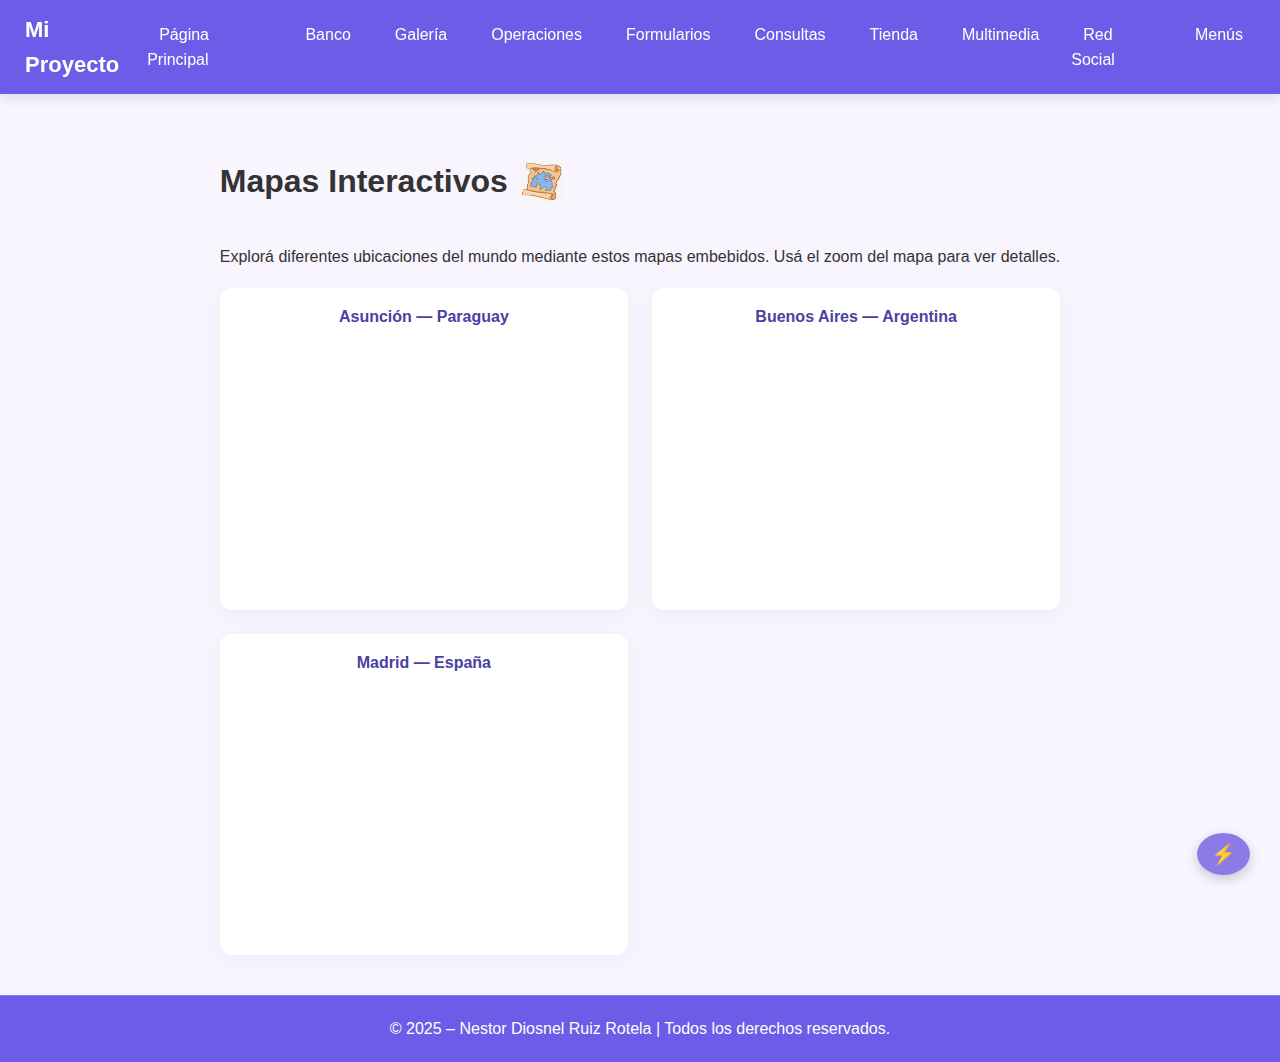
<file: paginas/multimedia.html>
<!DOCTYPE html>
<html lang="es">
<head>
    <meta charset="utf-8" />
    <meta name="viewport" content="width=device-width,initial-scale=1" />
    <title>Multimedia 1 - Mapas</title>

    <!-- CSS global -->
    <link rel="stylesheet" href="../css/estilos.css" />

    <!-- JS menú / toggle (maneja mobile-toggle y submenus) -->
    <script src="../js/bienvenida.js" defer></script>

    <style>
        /* Ajustes específicos para esta página (complementarios a estilos.css) */
        .contenedor-mapas {
            display: grid;
            grid-template-columns: repeat(auto-fit, minmax(300px, 1fr));
            gap: 24px;
            margin-top: 18px;
        }

        .tarjeta-mapa {
            background: #ffffff;
            border-radius: 12px;
            padding: 10px;
            box-shadow: 0 6px 18px rgba(80, 60, 140, 0.06);
            transition: transform 0.18s ease, box-shadow 0.18s ease;
            overflow: hidden;
        }

        .tarjeta-mapa h2 {
            font-size: 16px;
            margin: 6px 0 10px 0;
            color: #4b3fa3;
            text-align: center;
        }

        .titulo-con-imagen {
            display:flex;
            align-items:center;
            gap:12px;
            margin-bottom: 8px;
        }

        .titulo-con-imagen img {
            width:44px;
            height:44px;
            border-radius:8px;
            object-fit:cover;
        }

        .btn-inicio {
            display:inline-block;
            margin-top:22px;
            padding:10px 14px;
            background: #6c5ce7;
            color:#fff;
            border-radius:10px;
            text-decoration:none;
            transition: background .18s;
        }

        .btn-inicio:hover { background:#5746c8; }

        /* Responsive: iframe fixed aspect */
        .tarjeta-mapa iframe {
            width:100%;
            height:260px;
            border:0;
            border-radius:8px;
            display:block;
        }
    </style>
</head>
<body>

    <!-- HEADER GLOBAL (para páginas dentro de /paginas -> enlaces relativos a la misma carpeta) -->
    <header class="header">
        <div class="logo">Mi Proyecto</div>
        <div class="mobile-toggle" id="mobile-toggle">☰</div>
        <nav class="nav">
            <ul class="menu">
                <li><a href="../index.html">Página Principal</a></li>

                <li class="submenu">
                    <a href="#">Banco</a>
                    <ul>
                        <li><a href="../paginas/banco_tabla.html">Tabla</a></li>
                        <li><a href="../paginas/banco_miembros.html">Miembros</a></li>
                    </ul>
                </li>

                <li><a href="../paginas/galeria.html">Galería</a></li>
                <li><a href="../paginas/operaciones.html">Operaciones</a></li>

                <li class="submenu">
                    <a href="#">Formularios</a>
                    <ul>
                        <li><a href="../paginas/matriculacion.html">Matriculación</a></li>
                        <li><a href="../paginas/prueba.html">Prueba</a></li>
                    </ul>
                </li>

                <li class="submenu">
                    <a href="#">Consultas</a>
                    <ul>
                        <li><a href="../paginas/clima.html">Clima</a></li>
                        <li><a href="../paginas/paises.html">Países</a></li>
                        <li><a href="../paginas/pokemon.html">Pokémon</a></li>
                        <li><a href="../paginas/rick_morty.html">Rick & Morty</a></li>
                        <li><a href="../paginas/criptomonedas.html">Criptomonedas</a></li>
                    </ul>
                </li>

                <li class="submenu">
                    <a href="#">Tienda</a>
                    <ul>
                        <li><a href="../paginas/productos.html">Productos</a></li>
                        <li><a href="../paginas/imagenes.html">Imágenes</a></li>
                    </ul>
                </li>

                <li class="submenu">
                    <a href="#">Multimedia</a>
                    <ul>
                        <li><a href="../paginas/multimedia1.html">Mapa</a></li>
                        <li><a href="../paginas/multimedia2.html">YouTube</a></li>
                        <li><a href="../paginas/multimedia3.html">Videos & Audios</a></li>
                    </ul>
                </li>

                <li class="submenu">
                    <a href="#">Red Social</a>
                    <ul>
                        <li><a href="../paginas/redsocial.html">Red Social</a></li>
                        <li><a href="../paginas/comentario.html">Comentarios</a></li>
                        <li><a href="../paginas/noticias.html">Noticias</a></li>
                    </ul>
                </li>

                <li class="submenu">
                    <a href="#">Menús</a>
                    <ul>
                        <li><a href="../paginas/menu1.html">Menu1</a></li>
                        <li><a href="../paginas/menu2.html">Menu2</a></li>
                        <li><a href="../paginas/menu3.html">Menu3</a></li>
                    </ul>
                </li>
            </ul>
        </nav>
    </header>

    <script>
        // Funcionalidad móvil del menú
        const toggle = document.getElementById('mobile-toggle');
        const menu = document.querySelector('.menu');

        toggle.addEventListener('click', () => {
            menu.classList.toggle('show');
        });

        document.querySelectorAll('.menu .submenu > a').forEach(link => {
            link.addEventListener('click', e => {
                if (menu.classList.contains('show')) {
                    e.preventDefault();
                    link.parentElement.classList.toggle('open');
                }
            });
        });
    </script>

    <!-- CONTENIDO -->
    <main class="contenido">
        <div class="titulo-con-imagen">
            <h1>Mapas Interactivos</h1>
            <img src="../statics/images/mapa.jpg" alt="Icono Mapas">
        </div>

        <p>Explorá diferentes ubicaciones del mundo mediante estos mapas embebidos. Usá el zoom del mapa para ver detalles.</p>

        <section class="contenedor-mapas" aria-label="Mapas interactivos">
            <div class="tarjeta-mapa">
                <h2>Asunción — Paraguay</h2>
                <iframe
                    src="https://www.google.com/maps/embed?pb=!1m18!1m12!1m3!1d3561.427781057104!2d-57.65020858498135!3d-25.28673098385213!2m3!1f0!2f0!3f0!3m2!1i1024!2i768!4f13.1!3m3!1m2!1s0x945da82c30f082d3%3A0x7495981dcb612e98!2sAsunci%C3%B3n!5e0!3m2!1ses-419!2spy!4v1696800000000"
                    allowfullscreen loading="lazy" referrerpolicy="no-referrer-when-downgrade"></iframe>
            </div>

            <div class="tarjeta-mapa">
                <h2>Buenos Aires — Argentina</h2>
                <iframe
                    src="https://www.google.com/maps/embed?pb=!1m18!1m12!1m3!1d13127.645331642198!2d-58.396267027329135!3d-34.603738218717504!2m3!1f0!2f0!3f0!3m2!1i1024!2i768!4f13.1!3m3!1m2!1s0x95bccabaa5e3c1fd%3A0x6bcef80ad4a3c6f1!2sObelisco!5e0!3m2!1ses-419!2spy!4v1696800000500"
                    allowfullscreen loading="lazy" referrerpolicy="no-referrer-when-downgrade"></iframe>
            </div>

            <div class="tarjeta-mapa">
                <h2>Madrid — España</h2>
                <iframe
                    src="https://www.google.com/maps/embed?pb=!1m18!1m12!1m3!1d3038.7549407011113!2d-3.707316123786053!3d40.41687995563723!2m3!1f0!2f0!3f0!3m2!1i1024!2i768!4f13.1!3m3!1m2!1s0xd42288e7ba6edbb%3A0xbf31ab79cba399e0!2sPuerta%20del%20Sol!5e0!3m2!1ses-419!2spy!4v1696800000999"
                    allowfullscreen loading="lazy" referrerpolicy="no-referrer-when-downgrade"></iframe>
            </div>
        </section>

    </main>

    <!-- ACCESOS RÁPIDOS -->
    <section class="accesos-flotante">
        <input type="checkbox" id="toggle-accesos" hidden>
        <label for="toggle-accesos" class="btn-toggle">⚡</label>
        <div class="tarjeta-accesos">
            <h2>Accesos rápidos</h2>
            <div class="botones-rapidos">
                <a href="../index.html" class="btn-rapido">Inicio</a>
                <a href="../paginas/banco_tabla.html" class="btn-rapido">Banco - Tabla</a>
                <a href="../paginas/banco_miembros.html" class="btn-rapido">Banco - Miembros</a>
                <a href="../paginas/galeria.html" class="btn-rapido">Galería</a>
                <a href="../paginas/operaciones.html" class="btn-rapido">Operaciones</a>
                <a href="../paginas/clima.html" class="btn-rapido">Clima</a>
                <a href="../paginas/paises.html" class="btn-rapido">Países</a>
                <a href="../paginas/pokemon.html" class="btn-rapido">Pokémon</a>
                <a href="../paginas/rick_morty.html" class="btn-rapido">Rick & Morty</a>
                <a href="../paginas/criptomonedas.html" class="btn-rapido">Criptomonedas</a>
                <a href="../paginas/matriculacion.html" class="btn-rapido">Matriculación</a>
                <a href="../paginas/prueba.html" class="btn-rapido">Prueba</a>
                <a href="../paginas/redsocial.html" class="btn-rapido">Red Social</a>
                <a href="../paginas/comentarios.html" class="btn-rapido">Comentarios</a>
                <a href="../paginas/noticias.html" class="btn-rapido">Noticias</a>
                <a href="../paginas/multimedia.html" class="btn-rapido">Multimedia 1</a>
                <a href="../paginas/multimedia2.html" class="btn-rapido">Multimedia 2</a>
                <a href="../paginas/multimedia3.html" class="btn-rapido">Multimedia 3</a>
                <a href="../paginas/menu1.html" class="btn-rapido">Menu1</a>
                <a href="../paginas/menu2.html" class="btn-rapido">Menu2</a>
                <a href="../paginas/menu3.html" class="btn-rapido">Menu3</a>
                <a href="../paginas/productos.html" class="btn-rapido">Productos</a>
                <a href="../paginas/imagenes.html" class="btn-rapido">Imágenes</a>
            </div>
        </div>
    </section>
    </main>

    <!-- FOOTER -->
    <footer class="footer">
        © 2025 – Nestor Diosnel Ruiz Rotela | Todos los derechos reservados.
    </footer>

</body>
</html>
</file>
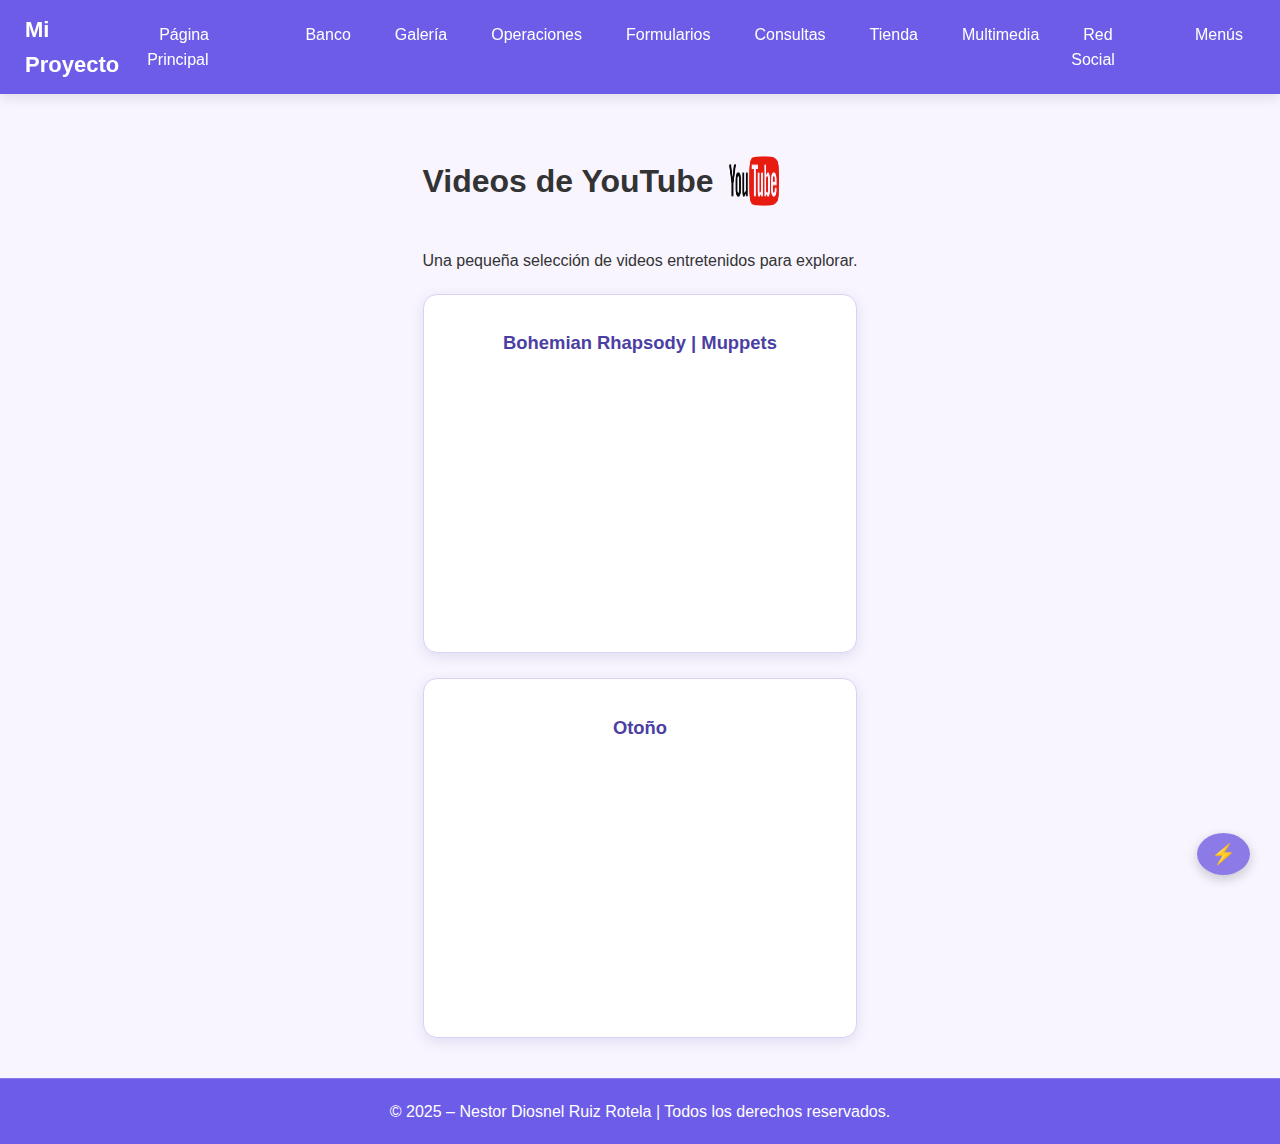
<file: paginas/multimedia2.html>
<!DOCTYPE html>
<html lang="es">
<head>
<meta charset="UTF-8">
<meta name="viewport" content="width=device-width, initial-scale=1.0">
<title>Multimedia 2 - YouTube</title>

<link rel="stylesheet" href="../css/estilos.css">

<style>
/* Grid de tarjetas */
.contenedor-videos {
    display: grid;
    grid-template-columns: repeat(auto-fit, minmax(280px, 1fr));
    gap: 25px;
    margin-top: 20px;
    animation: fadeIn 0.6s ease-in-out;
}

/* Tarjetas individuales */
.video-card {
    background: #ffffff;
    border: 1px solid #d8d2f5;
    border-radius: 14px;
    padding: 15px;
    box-shadow: 0 4px 14px rgba(70, 50, 140, 0.12);
    transition: transform 0.25s, box-shadow 0.25s;
}

.video-card:hover {
    transform: translateY(-4px);
    box-shadow: 0 7px 18px rgba(70, 50, 140, 0.22);
}

/* Título de cada tarjeta */
.video-card h3 {
    margin-bottom: 12px;
    color: #4b3fa3;
    font-size: 1.15rem;
    text-align: center;
}

/* Título general con imagen */
.titulo-con-imagen {
    display: flex;
    align-items: center;
    gap: 15px;
    margin-bottom: 20px;
}

.titulo-con-imagen img {
    width: 50px;
    height: 50px;
    border-radius: 10px;
}

/* Animación general */
@keyframes fadeIn {
    from { opacity: 0; transform: translateY(8px); }
    to   { opacity: 1; transform: translateY(0); }
}
</style>
</head>

<body>

<!-- HEADER GLOBAL -->
    <header class="header">
        <div class="logo">Mi Proyecto</div>
        <div class="mobile-toggle" id="mobile-toggle">☰</div>
        <nav class="nav">
            <ul class="menu">
                <li><a href="../index.html">Página Principal</a></li>

                <li class="submenu">
                    <a href="#">Banco</a>
                    <ul>
                        <li><a href="../paginas/banco_tabla.html">Tabla</a></li>
                        <li><a href="../paginas/banco_miembros.html">Miembros</a></li>
                    </ul>
                </li>

                <li><a href="../paginas/galeria.html">Galería</a></li>
                <li><a href="../paginas/operaciones.html">Operaciones</a></li>

                <li class="submenu">
                    <a href="#">Formularios</a>
                    <ul>
                        <li><a href="../paginas/matriculacion.html">Matriculación</a></li>
                        <li><a href="../paginas/prueba.html">Prueba</a></li>
                    </ul>
                </li>

                <li class="submenu">
                    <a href="#">Consultas</a>
                    <ul>
                        <li><a href="../paginas/clima.html">Clima</a></li>
                        <li><a href="../paginas/paises.html">Países</a></li>
                        <li><a href="../paginas/pokemon.html">Pokémon</a></li>
                        <li><a href="../paginas/rick_morty.html">Rick & Morty</a></li>
                        <li><a href="../paginas/criptomonedas.html">Criptomonedas</a></li>
                    </ul>
                </li>

                <li class="submenu">
                    <a href="#">Tienda</a>
                    <ul>
                        <li><a href="../paginas/productos.html">Productos</a></li>
                        <li><a href="../paginas/imagenes.html">Imágenes</a></li>
                    </ul>
                </li>

                <li class="submenu">
                    <a href="#">Multimedia</a>
                    <ul>
                        <li><a href="../paginas/multimedia1.html">Mapa</a></li>
                        <li><a href="../paginas/multimedia2.html">YouTube</a></li>
                        <li><a href="../paginas/multimedia3.html">Videos & Audios</a></li>
                    </ul>
                </li>

                <li class="submenu">
                    <a href="#">Red Social</a>
                    <ul>
                        <li><a href="../paginas/redsocial.html">Red Social</a></li>
                        <li><a href="../paginas/comentario.html">Comentarios</a></li>
                        <li><a href="../paginas/noticias.html">Noticias</a></li>
                    </ul>
                </li>

                <li class="submenu">
                    <a href="#">Menús</a>
                    <ul>
                        <li><a href="../paginas/menu1.html">Menu1</a></li>
                        <li><a href="../paginas/menu2.html">Menu2</a></li>
                        <li><a href="../paginas/menu3.html">Menu3</a></li>
                    </ul>
                </li>
            </ul>
        </nav>
    </header>

    <script>
        // Funcionalidad móvil del menú
        const toggle = document.getElementById('mobile-toggle');
        const menu = document.querySelector('.menu');

        toggle.addEventListener('click', () => {
            menu.classList.toggle('show');
        });

        document.querySelectorAll('.menu .submenu > a').forEach(link => {
            link.addEventListener('click', e => {
                if (menu.classList.contains('show')) {
                    e.preventDefault();
                    link.parentElement.classList.toggle('open');
                }
            });
        });
    </script>

<!-- CONTENIDO -->
<main class="contenido">

    <div class="titulo-con-imagen">
        <h1>Videos de YouTube</h1>
        <img src="../statics/images/video.png" alt="Icono Video">
    </div>

    <p>Una pequeña selección de videos entretenidos para explorar.</p>

    <section class="contenedor-videos">

        <!-- Video 1 -->
        <div class="video-card">
            <h3>Bohemian Rhapsody | Muppets</h3>
            <iframe 
                width="100%" height="260"
                src="https://www.youtube.com/embed/tgbNymZ7vqY"
                frameborder="0" allowfullscreen>
            </iframe>
        </div>

        <!-- Video 2 -->
        <div class="video-card">
            <h3>Otoño</h3>
            <iframe 
                width="100%" height="260"
                src="https://www.youtube.com/embed/8gJ716dhStg"
                frameborder="0" allowfullscreen>
            </iframe>
        </div>

    </section>

</main>

    <!-- ACCESOS RÁPIDOS -->
    <section class="accesos-flotante">
        <input type="checkbox" id="toggle-accesos" hidden>
        <label for="toggle-accesos" class="btn-toggle">⚡</label>
        <div class="tarjeta-accesos">
            <h2>Accesos rápidos</h2>
            <div class="botones-rapidos">
                <a href="../index.html" class="btn-rapido">Inicio</a>
                <a href="../paginas/banco_tabla.html" class="btn-rapido">Banco - Tabla</a>
                <a href="../paginas/banco_miembros.html" class="btn-rapido">Banco - Miembros</a>
                <a href="../paginas/galeria.html" class="btn-rapido">Galería</a>
                <a href="../paginas/operaciones.html" class="btn-rapido">Operaciones</a>
                <a href="../paginas/clima.html" class="btn-rapido">Clima</a>
                <a href="../paginas/paises.html" class="btn-rapido">Países</a>
                <a href="../paginas/pokemon.html" class="btn-rapido">Pokémon</a>
                <a href="../paginas/rick_morty.html" class="btn-rapido">Rick & Morty</a>
                <a href="../paginas/criptomonedas.html" class="btn-rapido">Criptomonedas</a>
                <a href="../paginas/matriculacion.html" class="btn-rapido">Matriculación</a>
                <a href="../paginas/prueba.html" class="btn-rapido">Prueba</a>
                <a href="../paginas/redsocial.html" class="btn-rapido">Red Social</a>
                <a href="../paginas/comentarios.html" class="btn-rapido">Comentarios</a>
                <a href="../paginas/noticias.html" class="btn-rapido">Noticias</a>
                <a href="../paginas/multimedia.html" class="btn-rapido">Multimedia 1</a>
                <a href="../paginas/multimedia2.html" class="btn-rapido">Multimedia 2</a>
                <a href="../paginas/multimedia3.html" class="btn-rapido">Multimedia 3</a>
                <a href="../paginas/menu1.html" class="btn-rapido">Menu1</a>
                <a href="../paginas/menu2.html" class="btn-rapido">Menu2</a>
                <a href="../paginas/menu3.html" class="btn-rapido">Menu3</a>
                <a href="../paginas/productos.html" class="btn-rapido">Productos</a>
                <a href="../paginas/imagenes.html" class="btn-rapido">Imágenes</a>
            </div>
        </div>
    </section>
    </main>

<!-- FOOTER -->
<footer class="footer">
    © 2025 – Nestor Diosnel Ruiz Rotela | Todos los derechos reservados.
</footer>

</body>
</html>
</file>
<file: css/estilos.css>
/* ----------------------------- */
/* ESTILOS GENERALES */
/* ----------------------------- */

body {
    display: flex;
    flex-direction: column;
    min-height: 100vh;
    font-family: 'Segoe UI', Tahoma, Geneva, Verdana, sans-serif;
    margin: 0;
    padding: 0;
    background: #f8f5ff; /* suave pastel */
    color: #333333;
    line-height: 1.6;
}

main {
    flex: 1; /* Empuja el footer hacia abajo */
}

main.contenido {
    background: #f8f5ff;
    padding: 40px 20px;
}


/* ----------------------------- */
/* HEADER Y MENÚ */
/* ----------------------------- */

.header {
    background: #6c5ce7; /* Morado sólido */
    padding: 12px 25px;
    display: flex;
    align-items: center;
    justify-content: space-between;
    position: sticky;
    top: 0;
    z-index: 100;
    box-shadow: 0 4px 12px rgba(0,0,0,0.1);
}

.logo {
    font-size: 22px;
    font-weight: bold;
    color: #fff;
}

.nav .menu {
    display: flex;
    list-style: none;
    gap: 20px;
    margin: 0;
    padding: 0;
}

.menu > li {
    position: relative;
}

.menu a {
    padding: 8px 12px;
    border-radius: 6px;
    color: #fff;
    font-weight: 500;
    text-decoration: none;
    transition: background 0.3s, color 0.3s;
}

.menu a:hover {
    background: #fff;
    color: #4b3fa3;
}

/* Submenús flotantes */
.submenu ul {
    display: block;
    opacity: 0;
    pointer-events: none;
    position: absolute;
    top: 100%;
    left: 0;
    background: #fff;
    border: 1px solid #d0c9f0;
    padding: 10px 0;
    list-style: none;
    width: 180px;
    border-radius: 8px;
    box-shadow: 0 4px 12px rgba(0,0,0,0.1);
    transition: opacity 0.2s ease-in-out;
    z-index: 20;
}

.submenu:hover ul {
    opacity: 1;
    pointer-events: auto;
}

.submenu ul li a {
    display: block;
    padding: 8px 12px;
    color: #4b3fa3;
    font-weight: 400;
}

.submenu ul li a:hover {
    background: #f2f0ff;
    color: #4b3fa3;
}

/* Versión móvil */
.mobile-toggle {
    display: none;
    font-size: 24px;
    color: #fff;
    cursor: pointer;
}

@media (max-width: 768px) {
    .nav .menu {
        display: none;
        flex-direction: column;
        gap: 0;
    }

    .nav .menu.active {
        display: flex;
    }

    .submenu ul {
        display: none !important;
        position: relative !important;
        opacity: 1 !important;
        pointer-events: auto !important;
        box-shadow: none !important;
        border: none !important;
        background: transparent !important;
        padding-left: 15px;
    }

    .submenu.active ul {
        display: block !important;
    }

    .submenu > a::after {
        content: " ▾";
        float: right;
    }
}

/* ----------------------------- */
/* CONTENIDO GENERAL */
/* ----------------------------- */

.contenido {
    max-width: 1100px;
    margin: auto;
    padding: 40px 20px;
}

/* Contenedor principal: formulario + grid */
.contenedor-principal {
    display: flex;
    gap: 30px;
    margin-top: 20px;
}

.bienvenida {
    flex: 1;
}

.grid-responsiva {
    flex: 2;
    display: grid;
    grid-template-columns: repeat(auto-fit, minmax(250px, 1fr));
    gap: 20px;
}

@media (max-width: 768px) {
    .contenedor-principal {
        flex-direction: column;
    }

    .grid-responsiva {
        flex: unset;
        grid-template-columns: 1fr;
    }
}

.titulo-seccion {
    margin-top: 40px;
    color: #4b3fa3;
}

/* Tarjetas reutilizables */
.tarjeta {
    background: #ffffff;
    border: 1px solid #e0dfff;
    padding: 20px;
    border-radius: 14px;
    box-shadow: 0px 3px 10px rgba(140, 120, 230, 0.12);
    margin-bottom: 20px;
    transition: transform 0.2s, box-shadow 0.2s, background 0.2s;
}

.tarjeta:hover {
    transform: translateY(-3px);
    box-shadow: 0 5px 15px rgba(140, 120, 230, 0.2);
    background: #f0edff;
}

/* ----------------------------- */
/* FOOTER */
/* ----------------------------- */

.footer {
    width: 100%;
    background: #6c5ce7;
    color: #fff;
    text-align: center;
    padding: 20px 0;
    border-top: 1px solid #8c7ae6;
}

/* ----------------------------- */
/* FORMULARIO DE USUARIO */
/* ----------------------------- */

#formulario-usuario {
    display: flex;
    flex-direction: column;
    gap: 10px;
    margin-top: 10px;
}

#formulario-usuario input {
    padding: 8px;
    border-radius: 6px;
    border: 1px solid #ccc;
    font-size: 14px;
}

#formulario-usuario button {
    padding: 10px;
    border-radius: 6px;
    border: none;
    background: #8c7ae6;
    color: #fff;
    font-weight: bold;
    cursor: pointer;
    transition: background 0.3s;
}

#formulario-usuario button:hover {
    background: #6c5ce7;
}


/* ----------------------------- */
/* ESTILO FORMULARIO COMPACTO PASTEL */
/* ----------------------------- */

.formulario {
    background: #f4f0ff; /* pastel morado claro */
    border: 1px solid #d8cfff; /* borde suave lila */
    padding: 25px 20px;
    border-radius: 14px;
    box-shadow: 0px 4px 12px rgba(140, 120, 230, 0.2); /* sombra sutil azul-morada */
    display: flex;
    flex-direction: column;
    gap: 15px;
}

.formulario h2 {
    margin: 0 0 10px 0;
    font-size: 20px;
    color: #6c5ce7; /* morado pastel */
    text-align: center;
}

.formulario label {
    font-size: 14px;
    font-weight: 500;
    color: #4b3fa3; /* morado más oscuro */
}

.formulario input {
    padding: 10px;
    border-radius: 8px;
    border: 1px solid #d8cfff;
    font-size: 14px;
    outline: none;
    transition: border 0.3s, box-shadow 0.3s;
}

.formulario input:focus {
    border-color: #6c5ce7;
    box-shadow: 0 0 6px rgba(108, 92, 231, 0.3);
}

.formulario button {
    padding: 12px;
    border-radius: 8px;
    border: none;
    background: #8c7ae6; /* morado pastel */
    color: #fff;
    font-weight: bold;
    cursor: pointer;
    transition: background 0.3s, transform 0.2s;
}

.formulario button:hover {
    background: #6c5ce7; /* morado más intenso */
    transform: translateY(-2px);
}


/* ----------------------------- */
/* ESTILO TABLAS PASTEL MODERNO */
/* ----------------------------- */

.tabla-container {
    overflow-x: auto;
    margin: 20px 0;
}

.table-excel {
    width: 100%;
    border-collapse: separate;
    border-spacing: 0;
    font-family: 'Segoe UI', Tahoma, Geneva, Verdana, sans-serif;
    background: #f4f0ff; /* pastel morado claro */
    border-radius: 12px;
    box-shadow: 0px 4px 12px rgba(140, 120, 230, 0.1);
}

.table-excel caption {
    caption-side: top;
    text-align: center;
    font-weight: bold;
    font-size: 1.2em;
    padding: 10px 0;
    color: #6c5ce7;
}

.table-excel thead {
    background-color: #8c7ae6; /* morado pastel */
    color: white;
    border-top-left-radius: 12px;
    border-top-right-radius: 12px;
}

.table-excel th, .table-excel td {
    padding: 12px 15px;
    text-align: left;
    border-bottom: 1px solid #e0dfff;
}

.table-excel tbody tr:nth-child(even) {
    background-color: #f0edff; /* pastel más suave */
}

.table-excel tbody tr:hover {
    background-color: #e0d8ff;
    transform: translateX(2px);
    transition: background 0.3s, transform 0.2s;
}

.table-excel th:first-child {
    border-top-left-radius: 12px;
}

.table-excel th:last-child {
    border-top-right-radius: 12px;
}

.table-excel td:first-child {
    border-left: 1px solid #e0dfff;
}

.table-excel td:last-child {
    border-right: 1px solid #e0dfff;
}



/* Encabezados temáticos */
.tematica-header {
    text-align: center;
    font-weight: bold;
    color: #fff;
    font-size: 1em;
}

/* Temáticas personalizadas (puedes añadir más) */
.tematica-belica {
    background-color: #b58ce6; /* morado medio pastel */
    color: #fff;
}

.tematica-supervivencia {
    background-color: #6fc5e8; /* azul pastel */
    color: #fff;
}

/* Títulos de tabla */
.table-excel caption {
    caption-side: top;
    text-align: center;
    font-weight: bold;
    font-size: 1.2em;
    margin-bottom: 10px;
    color: #6c5ce7;
}

/* Imágenes dentro de la tabla */
.table-excel img {
    width: 80px;
    height: 100px;
    object-fit: cover;
    border-radius: 8px;
}

/* Responsive: scroll horizontal en pantallas pequeñas */
@media (max-width: 768px) {
    .table-excel {
        font-size: 13px;
    }
}


/* CONTENEDOR DEL CARRUSEL */
.miembros-carrusel {
    display: flex;
    flex-wrap: wrap;         /* Permite que los miembros bajen de línea en móviles */
    justify-content: center;
    gap: 20px;
    max-width: 1200px;      /* Limita ancho máximo */
    margin: 0 auto;          /* Centra el contenido */
    padding: 10px;
    box-sizing: border-box;
}

/* TARJETA INDIVIDUAL DE MIEMBRO */
.member-card {
    flex: 1 1 180px;         /* Crece, se reduce, ancho mínimo 180px */
    max-width: 220px;        /* Limita el ancho de cada tarjeta */
    background: #f4f0ff;
    padding: 15px;
    border-radius: 12px;
    box-shadow: 0 4px 10px rgba(140,120,230,0.2);
    text-align: center;
    box-sizing: border-box;
}

/* IMAGEN DEL MIEMBRO */
.member-card img {
    width: 100%;            /* Siempre ajusta al ancho del contenedor */
    height: auto;           /* Mantiene proporción */
    border-radius: 50%;     /* Opcional: hacer circular */
    object-fit: cover;      /* Evita distorsión */
}

/* NOMBRES Y CARGO */
.member-card h4 {
    margin: 10px 0 5px;
    color: #6c5ce7;
}

.member-card p {
    margin: 0;
    color: #333;
    font-size: 0.9em;
}

/* RESPONSIVE MÓVIL */
@media (max-width: 768px) {
    .miembros-carrusel {
        flex-direction: column;
        align-items: center;
    }
    .member-card {
        max-width: 90%;      /* Ocupa casi todo el ancho en móviles */
    }
}

.galeria {
    display: grid;
    grid-template-columns: repeat(auto-fit, minmax(180px, 1fr));
    gap: 25px;
    justify-items: center;
    padding: 20px 0;
}
.cuadro {
    border-radius: 12px;
    overflow: hidden;
    cursor: pointer;
    transition: transform 0.3s, box-shadow 0.3s;
}
.cuadro img {
    width: 100%;
    height: 250px;
    object-fit: cover;
    display: block;
    border-radius: 12px;
    transition: transform 0.3s;
}
.cuadro:hover img {
    transform: scale(1.05);
}
.cuadro:hover {
    box-shadow: 0 8px 20px rgba(0,0,0,0.25);
}


/* ----- FORMULARIO DE MATRICULACIÓN ----- */

.formulario-matricula {
    background: #f0eaff; /* lila pastel */
    padding: 30px;
    border-radius: 15px;
    max-width: 600px;
    margin: 40px auto;
    box-shadow: 0 10px 25px rgba(90, 60, 160, 0.2);
    border: 1px solid rgba(120, 90, 200, 0.25);
    animation: fadeIn 0.7s ease-out;
}

.formulario-matricula h1 {
    text-align: center;
    margin-bottom: 25px;
    color: #53348f;
    font-size: 1.8em;
}

.campo {
    margin-bottom: 18px;
    display: flex;
    flex-direction: column;
}

.campo label {
    margin-bottom: 6px;
    font-weight: 600;
    color: #4b2e80;
}

.campo input,
.campo select {
    padding: 10px;
    border-radius: 8px;
    border: 1px solid #c5b7ef;
    background: #f9f7ff;
    font-size: 1em;
    transition: 0.3s;
}

.campo input:focus,
.campo select:focus {
    outline: none;
    border-color: #a88bec;
    box-shadow: 0 0 8px rgba(150, 120, 230, 0.4);
}

.btn-enviar {
    background: #7b5be6;
    color: white;
    padding: 12px 18px;
    width: 100%;
    border: none;
    border-radius: 10px;
    font-size: 1.1em;
    cursor: pointer;
    transition: 0.3s;
}

.btn-enviar:hover {
    background: #6b4bd6;
    transform: translateY(-2px);
}

#resultado {
    margin-top: 20px;
    font-weight: 600;
    text-align: center;
    color: #3c2a68;
}

/* suave entrada */
@keyframes fadeIn {
    from { opacity: 0; transform: translateY(15px); }
    to   { opacity: 1; transform: translateY(0); }
}


.contenido-menu1 {
    width: 90%;
    max-width: 1200px;
    margin: 120px auto 60px; /* separa del header y footer */
    padding: 20px;
}

.contenido-menu1 .descripcion-menu {
    background: rgba(255,255,255,0.06);
    padding: 30px;
    border-radius: 12px;
    text-align: center;
    backdrop-filter: blur(6px);
    box-shadow: 0 0 15px rgba(0,0,0,0.2);
    color: #decaff;
}

.contenido-menu1 .descripcion-menu h2 {
    margin-bottom: 15px;
}

.contenido-menu1 .descripcion-menu p {
    font-size: 1.1em;
    color: #e7e7ff;
}

.header-menu3 {
    display: flex;
    align-items: center;
    justify-content: flex-start;
    background: #f0f0f0;
    padding: 10px 20px;
}

/* Botón hamburguesa */
.mobile-toggle-menu3 {
    order: 1;
    margin-right: 15px;
    font-size: 24px;
    cursor: pointer;
}

/* Logo */
.logo-menu3 {
    order: 2;
    font-size: 20px;
    font-weight: bold;
    margin-right: 20px;
}

/* Menú */
.nav-menu3 {
    order: 3;
    flex-grow: 1;
}

.menu-menu3 {
    list-style: none;
    display: flex;
    gap: 15px;
}

.menu-menu3 li {
    position: relative;
}

.menu-menu3 a {
    text-decoration: none;
    padding: 8px 12px;
    display: block;
}

/* Submenú */
.submenu-menu3 ul {
    display: none;
    position: absolute;
    background: white;
    list-style: none;
    padding: 10px;
    margin: 0;
    border: 1px solid #ccc;
}

.submenu-menu3:hover ul {
    display: block;
}

.accesos-rapidos {
    text-align: center;
    margin: 40px 0;
}

.botones-rapidos {
    display: flex;
    flex-wrap: wrap;
    justify-content: center;
    gap: 12px;
}

/* ----------------------------- */
/* ACCESOS RÁPIDOS FLOTANTES */
/* ----------------------------- */

.accesos-flotante {
    position: fixed;
    bottom: 30px;
    right: 30px;
    z-index: 100;
    text-align: center;
}

/* Botón para mostrar/ocultar la tarjeta */
.btn-toggle {
    background: #8c7ae6;
    color: #fff;
    padding: 10px 14px;
    border-radius: 50%;
    cursor: pointer;
    font-size: 20px;
    box-shadow: 0 4px 12px rgba(0,0,0,0.2);
    transition: background 0.3s, transform 0.2s;
}

.btn-toggle:hover {
    background: #6c5ce7;
    transform: scale(1.1);
}

/* Tarjeta con botones de acceso */
.tarjeta-accesos {
    display: none;
    margin-top: 10px;
    background: #f4f0ff;
    padding: 20px;
    border-radius: 12px;
    width: 280px;
    box-shadow: 0 4px 15px rgba(140, 120, 230, 0.25);
    transition: transform 0.3s ease, opacity 0.3s ease;
}

#toggle-accesos:checked + .btn-toggle + .tarjeta-accesos {
    display: block;
}

/* Título de la tarjeta */
.tarjeta-accesos h2 {
    margin-top: 0;
    color: #6c5ce7;
    text-align: center;
    font-size: 18px;
    margin-bottom: 15px;
}

/* Contenedor de botones */
.tarjeta-accesos .botones-rapidos {
    display: flex;
    flex-wrap: wrap;
    gap: 10px;
    justify-content: center;
}

/* Botones individuales */
.btn-rapido {
    padding: 8px 12px;
    background: #8c7ae6;
    color: #fff;
    border-radius: 6px;
    text-decoration: none;
    font-weight: 600;
    transition: background 0.3s, transform 0.2s;
}

.btn-rapido:hover {
    background: #6c5ce7;
    transform: translateY(-2px);
}

/* ----------------------------- */
/* RESPONSIVE MÓVIL */
/* ----------------------------- */
@media (max-width: 768px) {
    .tarjeta-accesos {
        width: 90vw;      /* casi todo el ancho */
        bottom: 70px;     /* arriba del botón flotante */
        right: 5vw;       /* margen lateral */
        padding: 15px;    /* menos padding para móviles */
        font-size: 14px;
    }

    .btn-toggle {
        font-size: 18px;
        padding: 8px;
    }

    .btn-rapido {
        padding: 6px 10px;
        font-size: 13px;
    }
}
</file>
